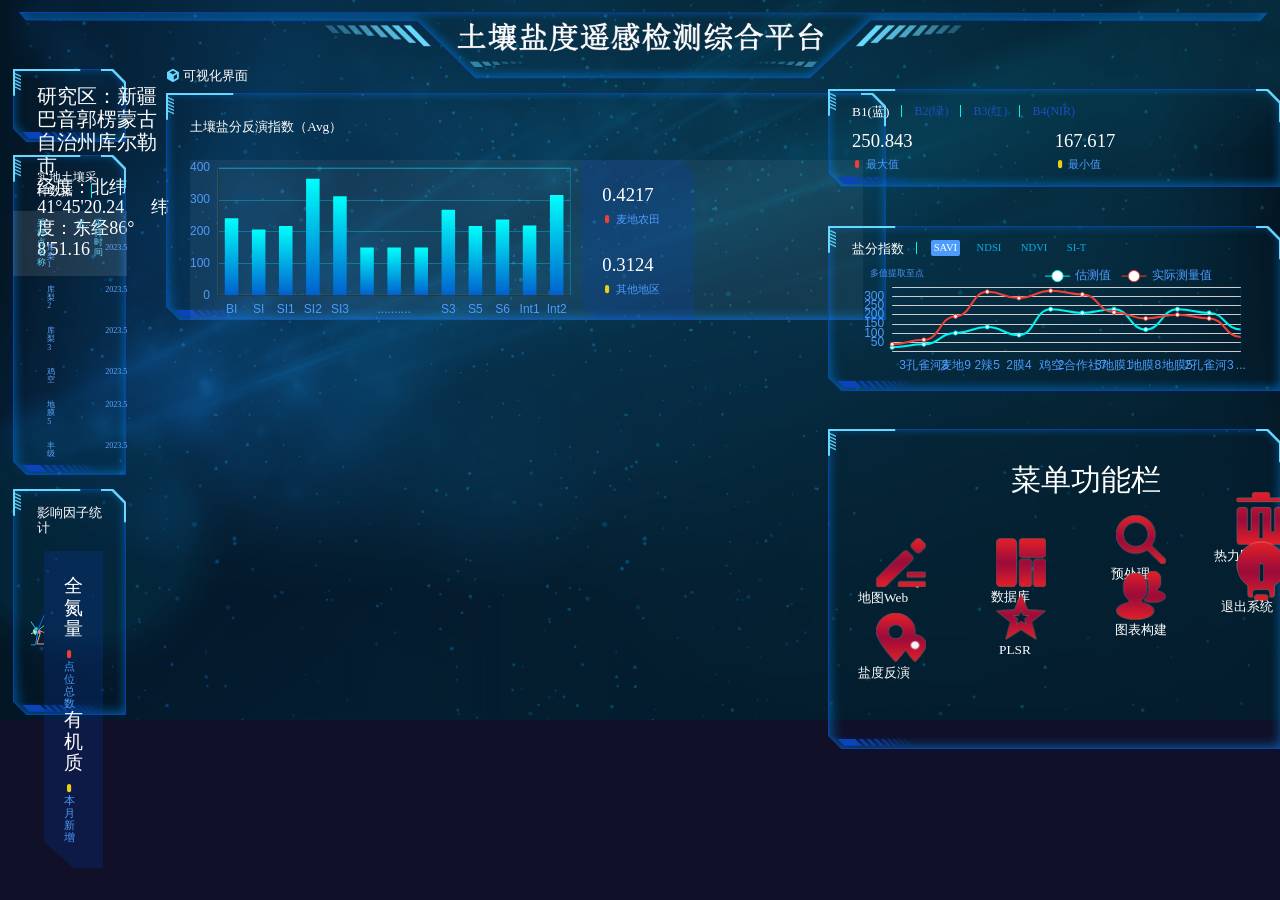
<file: templates/index.html>
<!DOCTYPE html>
<html lang="en">

<head>
    <meta charset="UTF-8">
    <meta name="viewport" content="width=device-width, initial-scale=1.0">
    <meta http-equiv="X-UA-Compatible" content="ie=edge">
    <title>地图数据可视化</title>

    <link rel="stylesheet" href="/static/css/index.css">
    <link rel="stylesheet" href="/static/fonts/icomoon.css">
    <link href="https://js.arcgis.com/3.43/esri/themes/calcite/dijit/calcite.css" rel="stylesheet">
    <link href="https://js.arcgis.com/3.43/esri/themes/calcite/esri/esri.css" rel="stylesheet">
    <link href="https://js.arcgis.com/3.43/dijit/themes/claro/claro.css" rel="stylesheet">
    <link rel="stylesheet" href="https://js.arcgis.com/3.43/esri/css/esri.css">
<!--    <script src="https://js.arcgis.com/3.43/"></script>-->
</head>

<body>
    <div class="viewport">

        <div class="left" style="width:40%;margin-top:10px">

        <div class="column">
            <div class="overview panel">
                <div class="inner">
                    <div class="item" >
                        <h3 style="font-size:20px;">研究区：新疆巴音郭楞蒙古自治州库尔勒市</h3>
                        <h3 style="font-size:18px;">经度：北纬41°45'20.24&nbsp;&nbsp;&nbsp;&nbsp;&nbsp;&nbsp;纬度：东经86° 8'51.16</h3>
                    </div>
                    <div class="item">

                    </div>
                    <div class="item">

                    </div>
                    <div class="item">

                    </div>
                </div>
            </div>
            <!--监控-->
            <div class="monitor panel">
                <div class="inner">
                    <div class="tabs">
                        <a href="javascript:;" data-index="0" class="active" style="color:white;text_align:center;">实地土壤采样数据</a>
                    </div>
                    <div class="content" style="display: block;">
                        <div class="head">
                            <span class="col">采样点名称</span>
                            <span class="col" style="margin-left:30px">水溶性盐总量（全盐量）</span>
                            <span class="col">采样时间</span>
                        </div>
                        <div class="marquee-view">
                            <div class="marquee" style="margin-left:10px">
                                <div class="row">
                                    <span class="col">库梨1</span>
                                    <span class="col" style="margin-left:50px">0.381 g/kg</span>
                                    <span class="col">2023.5.15</span>
                                    <span class="icon-dot"></span>
                                </div>
                                <div class="row">
                                    <span class="col">库梨2</span>
                                    <span class="col" style="margin-left:50px">0.410 g/kg</span>
                                    <span class="col">2023.5.15</span>
                                    <span class="icon-dot"></span>
                                </div>
                                <div class="row">
                                    <span class="col">库梨3</span>
                                    <span class="col" style="margin-left:50px">0.332 g/kg</span>
                                    <span class="col">2023.5.15</span>
                                    <span class="icon-dot"></span>
                                </div>
                                <div class="row">
                                    <span class="col">鸡空</span>
                                    <span class="col" style="margin-left:50px">0.405 g/kg</span>
                                    <span class="col">2023.5.15</span>
                                    <span class="icon-dot"></span>
                                </div>
                                <div class="row">
                                    <span class="col">地膜5</span>
                                    <span class="col" style="margin-left:50px">0.299 g/kg</span>
                                    <span class="col">2023.5.15</span>
                                    <span class="icon-dot"></span>
                                </div>
                                <div class="row">
                                    <span class="col">丰级6</span>
                                    <span class="col" style="margin-left:50px">0.298 g/kg</span>
                                    <span class="col">2023.5.15</span>
                                    <span class="icon-dot"></span>
                                </div>
                                <div class="row">
                                    <span class="col">麦地7</span>
                                    <span class="col" style="margin-left:50px">0.441 g/kg</span>
                                    <span class="col">2023.5.15</span>
                                    <span class="icon-dot"></span>
                                </div>
                                <div class="row">
                                    <span class="col">地膜8</span>
                                    <span class="col" style="margin-left:50px">0.350 g/kg</span>
                                    <span class="col">2023.5.15</span>
                                    <span class="icon-dot"></span>
                                </div>
                                <div class="row">
                                    <span class="col">麦地9</span>
                                    <span class="col" style="margin-left:50px">0.324 g/kg</span>
                                    <span class="col">2023.5.15</span>
                                    <span class="icon-dot"></span>
                                </div>
                                <div class="row">
                                    <span class="col">沙土10</span>
                                    <span class="col" style="margin-left:50px">0.345 g/kg</span>
                                    <span class="col">2023.5.15</span>
                                    <span class="icon-dot"></span>
                                </div>
                                <div class="row">
                                    <span class="col">2沙1</span>
                                    <span class="col" style="margin-left:50px">0.452 g/kg</span>
                                    <span class="col">2023.5.16</span>
                                    <span class="icon-dot"></span>
                                </div>
                                <div class="row">
                                    <span class="col">2苇2</span>
                                    <span class="col" style="margin-left:50px">0.415 g/kg</span>
                                    <span class="col">2023.5.16</span>
                                    <span class="icon-dot"></span>
                                </div>
                                <div class="row">
                                    <span class="col">2孔雀河3</span>
                                    <span class="col" style="margin-left:50px">0.414 g/kg</span>
                                    <span class="col">2023.5.16</span>
                                    <span class="icon-dot"></span>
                                </div>
                                <div class="row">
                                    <span class="col">2膜4</span>
                                    <span class="col" style="margin-left:50px">0.398 g/kg</span>
                                    <span class="col">2023.5.16</span>
                                    <span class="icon-dot"></span>
                                </div>
                                <div class="row">
                                    <span class="col">2辣5</span>
                                    <span class="col" style="margin-left:50px">0.429 g/kg</span>
                                    <span class="col">2023.5.16</span>
                                    <span class="icon-dot"></span>
                                </div>
                                <div class="row">
                                    <span class="col">2合作社7</span>
                                    <span class="col" style="margin-left:50px">0.354 g/kg</span>
                                    <span class="col">2023.5.16</span>
                                    <span class="icon-dot"></span>
                                </div>
                            <div class="row">
                                    <span class="col">3地膜1</span>
                                    <span class="col" style="margin-left:50px">0.426 g/kg</span>
                                    <span class="col">2023.5.17</span>
                                    <span class="icon-dot"></span>
                                </div>
                            <div class="row">
                                    <span class="col">3盐2</span>
                                    <span class="col" style="margin-left:50px">0.479 g/kg</span>
                                    <span class="col">2023.5.17</span>
                                    <span class="icon-dot"></span>
                                </div>
                                <div class="row">
                                    <span class="col">3孔雀河3</span>
                                    <span class="col" style="margin-left:50px">0.314 g/kg</span>
                                    <span class="col">2023.5.17</span>
                                    <span class="icon-dot"></span>
                                </div>
                            </div>
                        </div>
                    </div>
                </div>
            </div>
            <!--点位-->
            <div class="point panel">
                <div class="inner">
                    <h3>影响因子统计</h3>
                    <div class="chart">
                        <div class="pie"></div>
                        <div class="data">
                            <div class="item">
                                <h4>全氮量</h4>
                                <span>
                                    <i class="icon-dot" style="color: #ed3f35"></i>
                                    点位总数
                                </span>
                            </div>
                            <div class="item">
                                <h4>有机质</h4>
                                <span>
                                    <i class="icon-dot" style="color: #eacf19"></i>
                                    本月新增
                                </span>
                            </div>
                        </div>
                    </div>
                </div>
            </div>
        </div>

        </div>

        <div class="center" style="width:50%; margin-left: 40px;">

        <div class="column">
            <!-- 地图 -->
            <div class="map" style="width:720px;height:auto">
                <h3>
                    <span class="icon-cube"></span>
                    可视化界面
                </h3>
                <div class="chart" >
                    <!-- <div class="geo"></div> -->
                    <div class="map1" id="map1" >
                </div>
            </div>
            <!-- 用户 -->
            <div class="users panel" style="width:720px;">
                <div class="inner" >
                    <h3>土壤盐分反演指数（Avg）</h3>
                    <div class="chart">
                        <div class="bar"></div>
                        <div class="data">
                            <div class="item">
                                <h4>0.4217</h4>
                                <span >
                                    <i class="icon-dot" style="color: #ed3f35"></i>
                                    麦地农田
                                </span>
                            </div>
                            <div class="item">
                                <h4>0.3124</h4>
                                <span>
                                    <i class="icon-dot" style="color: #eacf19"></i>
                                    其他地区
                                </span>
                            </div>
                        </div>
                    </div>
                </div>
            </div>
        </div>

        </div></div>

        <div class="right" style="width:50%;margin-left: 35px;margin-top:30px">
        <div class="column">
            <div class="order panel">
                <div class="inner">
                    <!-- 筛选 -->
                    <div class="filter">
                        <a href="javascript:;" data-key="day365" class="active">B1(蓝)</a>
                        <a href="javascript:;" data-key="day90">B2(绿)</a>
                        <a href="javascript:;" data-key="day30">B3(红)</a>
                        <a href="javascript:;" data-key="day1">B4(NIR)</a>
                    </div>
                    <!-- 数据 -->
                    <div class="data">
                        <div class="item">
                            <h4>250.843</h4>
                            <span>
                                <i class="icon-dot" style="color: #ed3f35;"></i>
                                最大值
                            </span>
                        </div>
                        <div class="item">
                            <h4>167.617</h4>
                            <span>
                                <i class="icon-dot" style="color: #eacf19;"></i>
                                最小值
                            </span>
                        </div>
                    </div>
                </div>
            </div>
            <!-- 销售额 -->
            <div class="sales panel" style="top: 25px;">
                <div class="inner">
                    <div class="caption" >
                        <h3>盐分指数</h3>
                        <a href="javascript:;" class="active" data-type="year">SAVI</a>
                        <a href="javascript:;" data-type="quarter">NDSI</a>
                        <a href="javascript:;" data-type="month">NDVI</a>
                        <a href="javascript:;" data-type="week">SI-T</a>
                    </div>
                    <div class="chart">
                        <div class="label" style="margin-left:-10px;width:200px;">多值提取至点</div>
                        <div class="line"></div>
                    </div>
                </div>
            </div>

                    <div class="monitor panel" style="top: 50px;">
                        <div class="center">
                            <h1 style="margin-left: 95px;font-size: 30px;color: white;">菜单功能栏</h1>
                        </div>
                        <div class="i1" style="width: 20px;height: 120px; margin-left: -40px;margin-top: 40px;" >
                            <a href="/index01">
                                <img src="/static/images/图标1.png" alt="" width="50px">
                                <h3 style="width: 120px;margin-left: -18px;">地图Web</h3>
                            </a>
                            
                        </div>
                        <div class="i2" style="width: 20px;margin-top: -120px; margin-left: 80px; " >
                            <a href="/sqldata">
                                <img src="/static/images/图标2.png" alt="" width="50px">
                                <h3 style="width: 80px;margin-left: -5px;">数据库</h3>
                            </a>
                        </div>

                        <div class="i3" style="width: 20px;margin-top: -90px; margin-left: 200px; " >
                            <a href="/index03">
                                <img src="/static/images/图标3.png" alt="" width="50px">
                                <h3 style="width: 80px;margin-left: -5px;">预处理</h3>
                            </a>
                        </div>
                        <div class="i4" style="width: 20px;margin-top: -90px; margin-left: 320px; " >
                            <a href="/index04">
                                <img src="/static/images/图标4.png" alt="" width="50px">
                                <h3 style="width: 100px;margin-left: -22px;">热力图分析</h3>
                            </a>
                        </div>
                        <div class="i5" style="width: 20px;margin-top: 50px; margin-left: -40px; " >
                            <a href="/index05">
                                <img src="/static/images/图标5.png" alt="" width="50px">
                                <h3 style="width: 80px;margin-left: -18px;">盐度反演</h3>
                            </a>
                        </div>
                        <div class="i6" style="width: 20px;margin-top: -87px; margin-left: 80px; " >
                            <a href="/index06">
                                <img src="/static/images/图标6.png" alt="" width="50px">
                                <h3 style="width: 50px;margin-left: 3px;">PLSR</h3>
                            </a>
                        </div>
                        <div class="i7" style="width: 20px;margin-top: -87px; margin-left: 200px; " >
                            <a href="/index07">
                                <img src="/static/images/图标7.png" alt="" width="50px">
                                <h3 style="width: 90px;text-align: center;margin-left:-20px;">图表构建</h3>
                            </a>
<!--                            <button style="background-color:transparent;"  >-->
<!--                                <img src="/static/images/图标7.png" alt="" width="50px">-->
<!--                                <h3 style="width: 70px;text-align: center;">热力图</h3>-->
<!--                            </button>-->
                        </div>
                        <div class="i8" style="width: 20px;margin-top: -96px; margin-left: 320px; " >
                            <a href="/login">
                                <img src="/static/images/图标8.png" alt="" width="50px">
                                <h3 style="width: 80px;margin-left: -15px;margin-top: -5px;">退出系统</h3>
                            </a>
                        </div>
                    </div>
                </div>
            </div>
        </div>
    </div>
    </div>
</body>

<script src="/static/js/jquery.min.js"></script>
<script src="/static/js/echarts.min.js"></script>
<script src="/static/js/index.js"></script>

<script src="/static/js/china.js"></script>
<script src="/static/js/mymap.js"></script>
<script src="https://js.arcgis.com/3.43/"></script>
<script src="/static/js/map.js"></script>
</html>
</file>
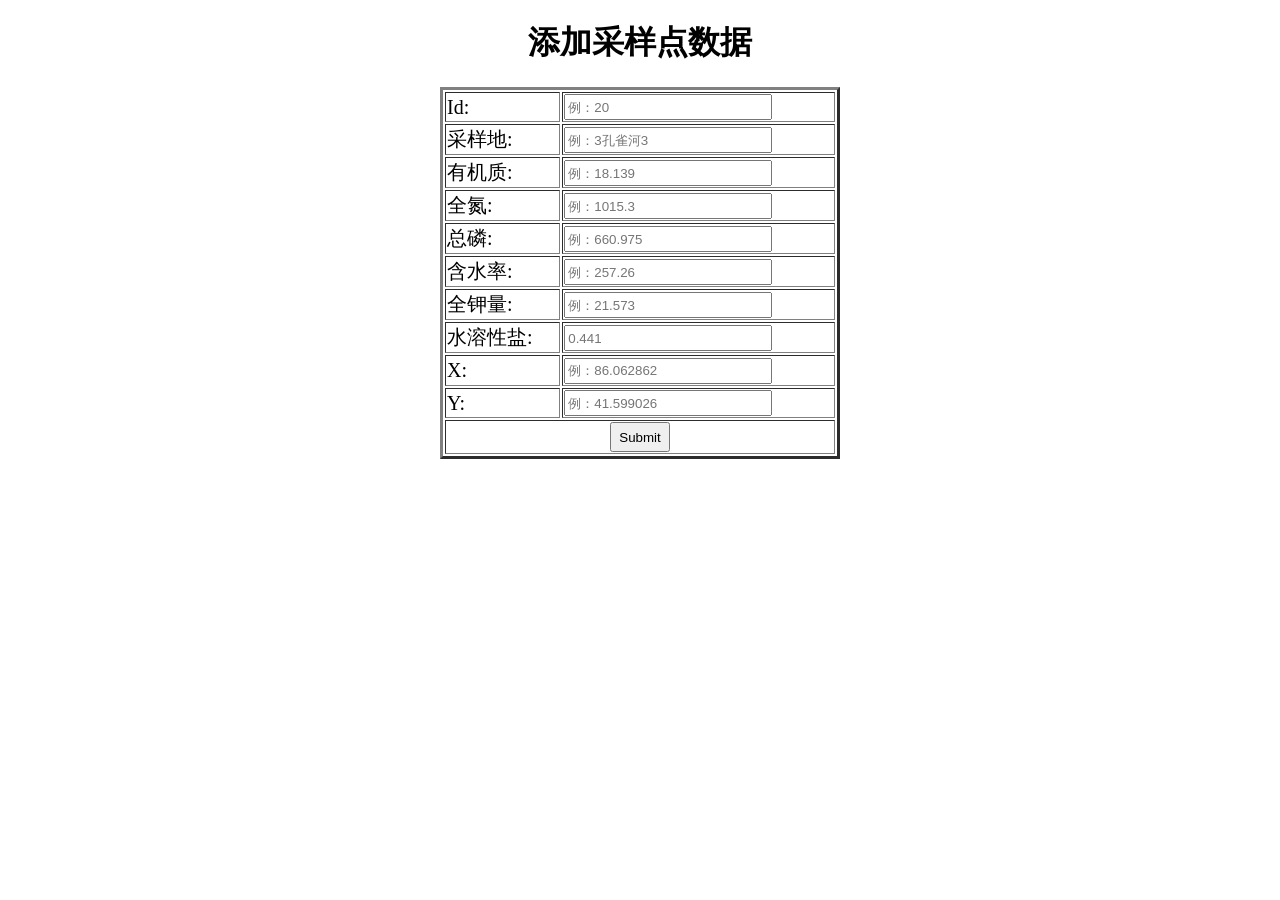
<file: templates/add.html>
<!DOCTYPE html>
<html lang="cn-zh">
<head>
    <meta charset="UTF-8">
    <title>数据添加</title>
</head>
<body>
<center>
    <form action="/adds/" method="post">
        <h1>添加采样点数据</h1>
        <table border="3px" width="400px" style="font-size:20px;">
            <tr>
                <td>Id:</td>
                <td><input type="text" name="Id" placeholder="例：20" style="width:200px;height:20px"><br></td>
            </tr>
            <tr>
                <td>采样地:</td>
                <td><input type="text" name="采样地" placeholder="例：3孔雀河3" style="width:200px;height:20px"><br></td>
            </tr>
            <tr>
                <td>有机质:</td>
                <td><input type="text" name="有机质" placeholder="例：18.139" style="width:200px;height:20px"><br></td>
            </tr>
            <tr>
                <td>全氮:</td>
                <td><input type="text" name="全氮" placeholder="例：1015.3" style="width:200px;height:20px"><br></td>
            </tr>
            <tr>
                <td>总磷:</td>
                <td><input type="text" name="总磷" placeholder="例：660.975" style="width:200px;height:20px"><br></td>
            </tr>
            <tr>
                <td>含水率:</td>
                <td><input type="text" name="含水率" placeholder="例：257.26" style="width:200px;height:20px"><br></td>
            </tr>
            <tr>
                <td>全钾量:</td>
                <td><input type="text" name="全钾量" placeholder="例：21.573" style="width:200px;height:20px"><br></td>
            </tr>
            <tr>
                <td>水溶性盐:</td>
                <td><input type="text" name="水溶性盐_1" placeholder="0.441" style="width:200px;height:20px"><br></td>
            </tr>
            <tr>
                <td>X:</td>
                <td><input type="text" name="X" placeholder="例：86.062862" style="width:200px;height:20px"><br></td>
            </tr>
            <tr>
                <td>Y:</td>
                <td><input type="text" name="Y" placeholder="例：41.599026" style="width:200px;height:20px"><br></td>
            </tr>
            <tr>
                <td colspan="2" align="center"><input type="submit" ,value="确定" style="width:60px;height:30px;"></td>
            </tr>

        </table>
    </form>
</center>
</body>
</html>
</file>
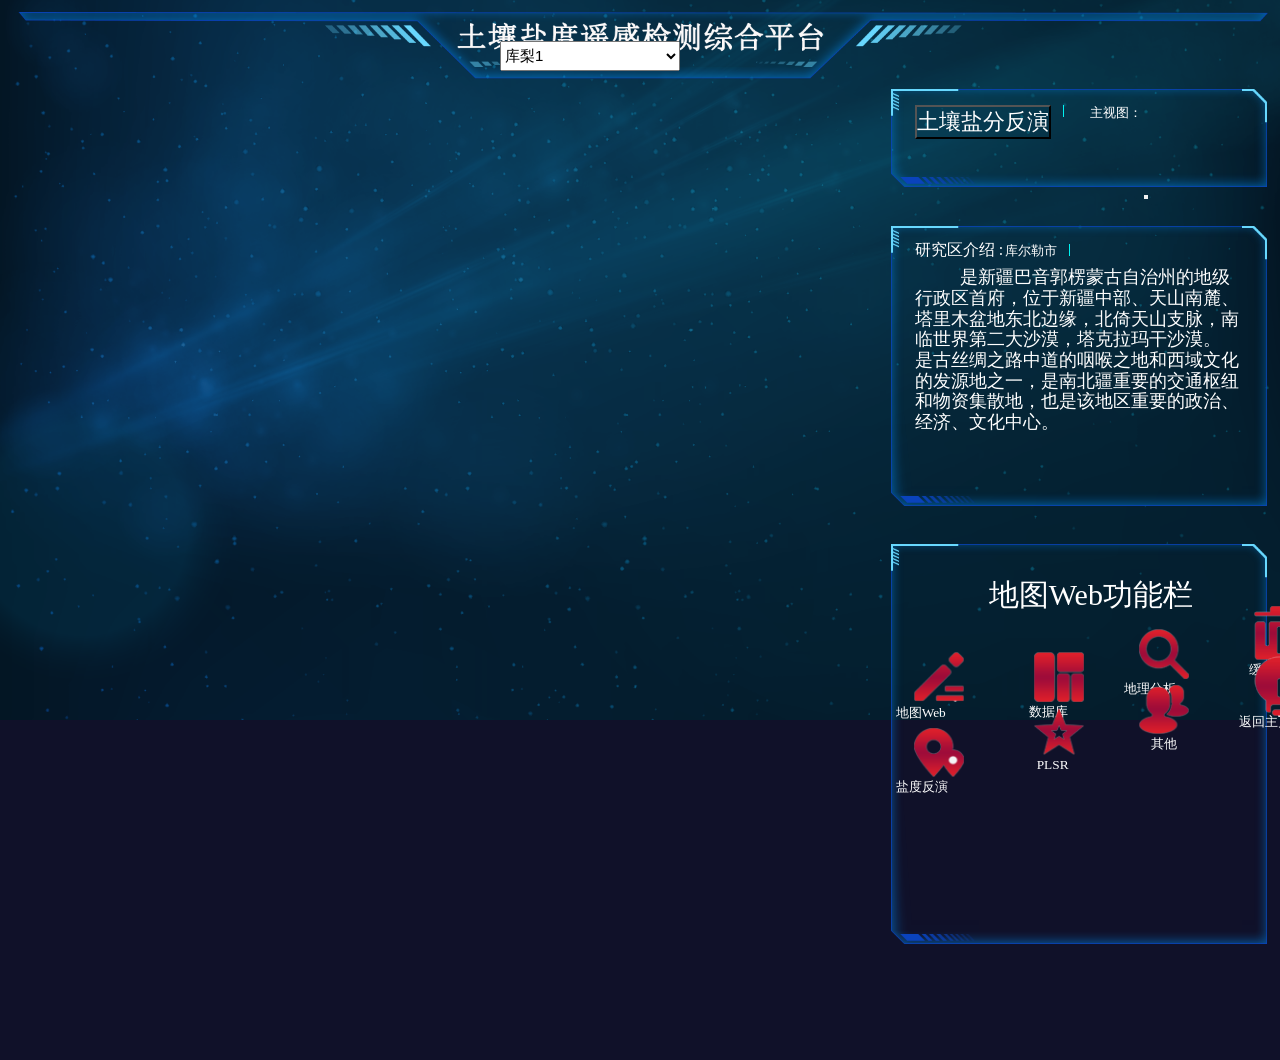
<file: templates/index01.html>
<!DOCTYPE html>
<html lang="en">

<head>
    <meta charset="UTF-8">
    <meta name="viewport" content="width=device-width, initial-scale=1.0">
    <meta http-equiv="X-UA-Compatible" content="ie=edge">
    <title>地图数据可视化</title>

    <link rel="stylesheet" href="/static/css/index.css">
    <link rel="stylesheet" href="/static/fonts/icomoon.css">
    <link href="https://js.arcgis.com/3.43/esri/themes/calcite/dijit/calcite.css" rel="stylesheet">
    <link href="https://js.arcgis.com/3.43/esri/themes/calcite/esri/esri.css" rel="stylesheet">
    <link href="https://js.arcgis.com/3.43/dijit/themes/claro/claro.css" rel="stylesheet">
    <link rel="stylesheet" href="https://js.arcgis.com/3.43/esri/css/esri.css">
<!--    <script src="https://js.arcgis.com/3.43/"></script>-->
</head>
<body>
    <div class="viewport" >
<div id="BasemapToggle" style="position: absolute;top: 20px;right: 20px;z-index: 50;"></div>
        <div class="map" id="map" style="margin-top: 15px;height: 960px;width: 1500px;">

            <div id="search" style="display: block;position: absolute;z-index: 100px;top: 20px;left: 74px;"></div>
            <div id="lable" style="margin-top: 370px;width:220px;height: 120px;background-color: azure;font-size:16px;;position: absolute;left: 1290px;border-radius: 10%;text-align: center;top: 570px; z-index: 99;"></div>
            <div>
                <select id="selector"  style="width:180px;left:500px;margin-top:-33px;height:30px;font-size:15px;position: absolute;z-index: 50">
                <option value="库梨1">库梨1</option>
                <option value="库梨2">库梨2</option>
                <option value="库梨3">库梨3</option>
                <option value="鸡空">鸡空</option>
                <option value="地膜5">地膜5</option>
                <option value="丰级6">丰级6</option>
                <option value="麦地7">麦地7</option>
                <option value="地膜8">地膜8</option>
                <option value="麦地9">麦地9</option>
                <option value="沙土10">沙土10</option>
                <option value="2沙1">2沙1</option>
                <option value="2苇2">2苇2</option>
                <option value="2孔雀河3">2孔雀河3</option>
                <option value="2膜4">2膜4</option>
                <option value="2辣5">2辣5</option>
                <option value="2合作社7">2合作社7</option>
                <option value="3地膜1">3地膜1</option>
                <option value="3盐2">3盐2</option>
                <option value="3孔雀河3">3孔雀河3</option>
                </select>
            </div>
        </div>

        <div class="right" style="width:30%;margin-left: 60px;margin-top:30px">
        <div class="column">
            <div class="order panel">
                <div class="inner">
                    <!-- 筛选 -->
                    <div class="filter">
                        <a href="/index05"><button style="background-color:transparent;color:white;font-size:22px;">土壤盐分反演</button></a>
<!--                        border-style:none;-->
                        &nbsp;&nbsp;&nbsp;&nbsp;&nbsp;&nbsp;&nbsp;&nbsp;&nbsp;&nbsp;&nbsp;&nbsp;&nbsp;
                        <h3>主视图：</h3>&nbsp;
                        <button id="HomeButton" style="margin-top:90px"></button>
<!--                        <div  style=""></div>-->
                    </div>
                    <!-- 数据 -->
                    <div class="data">
                        <div class="item">

                        </div>
                        <div class="item">

                        </div>
                    </div>
                </div>
            </div>
            <!-- 销售额 -->
            <div class="sales panel" style="top: 25px;height:280px;">
                <div class="inner">
                    <div class="caption"  style="color:white;">
                        <h1>研究区介绍 : </h1> &nbsp;<h3 style="margin-top:2px"> 库尔勒市</h3><br>
                    </div>
                    <div class="chart">
                        <p style="font-size:18px;color:white;">&nbsp;&nbsp;&nbsp;&nbsp;&nbsp;&nbsp;&nbsp;&nbsp;&nbsp;&nbsp;是新疆巴音郭楞蒙古自治州的地级行政区首府，位于新疆中部、天山南麓、塔里木盆地东北边缘，北倚天山支脉，南临世界第二大沙漠，塔克拉玛干沙漠。
                            是古丝绸之路中道的咽喉之地和西域文化的发源地之一，是南北疆重要的交通枢纽和物资集散地，也是该地区重要的政治、经济、文化中心。
                        </p>
                    </div>
                </div>
            </div>

                    <div class="monitor panel" style="top: 50px;height:400px;">
                        <div class="center">
                            <h1 style="margin-left: 10px;font-size: 30px;color: white;">地图Web功能栏</h1>
                        </div>
                        <div class="i1" style="width: 20px;height: 120px; margin-left: -65px;margin-top: 40px;" >
                            <a href="/index01">
                                <img src="/static/images/图标1.png" alt="" width="50px">
                                <h3 style="width: 120px;margin-left: -18px;">地图Web</h3>
                            </a>

                        </div>
                        <div class="i2" style="width: 20px;margin-top: -120px; margin-left: 55px; " >
                            <a href="/sqldata">
                                <img src="/static/images/图标2.png" alt="" width="50px">
                                <h3 style="width: 80px;margin-left: -5px;">数据库</h3>
                            </a>
                        </div>

                        <div class="i3" style="width: 20px;margin-top: -90px; margin-left: 160px; " >
                            <a href="#3">
                                <img src="/static/images/图标3.png" alt="" width="50px">
                                <h3 style="width: 80px;margin-left: -15px;">地理分析</h3>
                            </a>
                        </div>
                        <div class="i4" style="width: 20px;margin-top: -90px; margin-left: 275px; " >
                            <a href="#4">
                                <img src="/static/images/图标4.png" alt="" width="50px">
                                <h3 style="width: 80px;margin-left: -5px;">缓冲区</h3>
                            </a>
                        </div>
                        <div class="i5" style="width: 20px;margin-top: 50px; margin-left: -65px; " >
                            <a href="#5">
                                <img src="/static/images/图标5.png" alt="" width="50px">
                                <h3 style="width: 80px;margin-left: -18px;">盐度反演</h3>
                            </a>
                        </div>
                        <div class="i6" style="width: 20px;margin-top: -87px; margin-left: 55px; " >
                            <a href="/index06">
                                <img src="/static/images/图标6.png" alt="" width="50px">
                                <h3 style="width: 50px;margin-left: 3px;">PLSR</h3>
                            </a>
                        </div>
                        <div class="i7" style="width: 20px;margin-top: -87px; margin-left: 160px; " >
                            <a href="#7">
                                <img src="/static/images/图标7.png" alt="" width="50px">
                                <h3 style="width: 50px;text-align: center;">其他</h3>
                            </a>
                        </div>
                        <div class="i8" style="width: 20px;margin-top: -96px; margin-left: 275px; " >
                            <a href="/index">
                                <img src="/static/images/图标8.png" alt="" width="50px">
                                <h3 style="width: 80px;margin-left: -15px;margin-top: -5px;">返回主页</h3>
                            </a>
                        </div>
                    </div>
                </div>
            </div>
        </div>
    </div>
</body>

<script src="/static/js/jquery.min.js"></script>
<script src="/static/js/echarts.min.js"></script>
<script src="/static/js/index.js"></script>

<script src="/static/js/china.js"></script>
<script src="/static/js/mymap.js"></script>
<script src="https://js.arcgis.com/3.43/"></script>
<script src="/static/js/map1.js"></script>
</html>
</file>
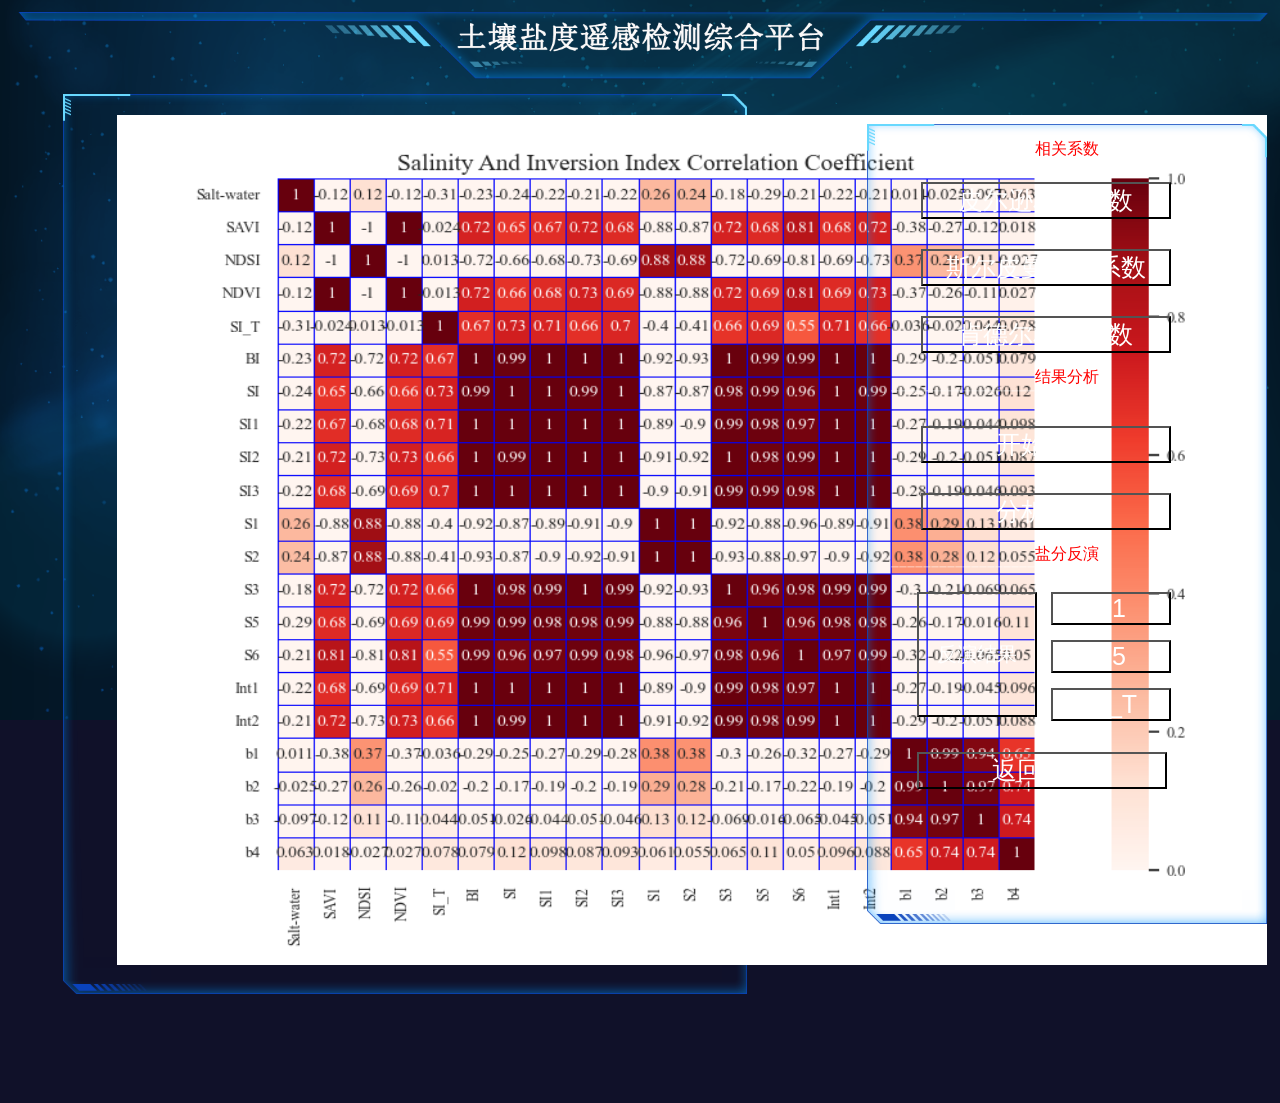
<file: templates/index04.html>
<!DOCTYPE html>
<html lang="en">

<head>
    <meta charset="UTF-8">
    <meta name="viewport" content="width=device-width, initial-scale=1.0">
    <meta http-equiv="X-UA-Compatible" content="ie=edge">
    <title>地图数据可视化</title>

    <link rel="stylesheet" href="/static/css/index.css">
    <link rel="stylesheet" href="/static/css/tancahun.css">
    <link rel="stylesheet" href="/static/fonts/icomoon.css">
    <link href="https://js.arcgis.com/3.43/esri/themes/calcite/dijit/calcite.css" rel="stylesheet">
    <link href="https://js.arcgis.com/3.43/esri/themes/calcite/esri/esri.css" rel="stylesheet">
    <link href="https://js.arcgis.com/3.43/dijit/themes/claro/claro.css" rel="stylesheet">
    <link rel="stylesheet" href="https://js.arcgis.com/3.43/esri/css/esri.css">
<!--    <script src="https://js.arcgis.com/3.43/"></script>-->
</head>
<body>

    <div class="viewport" >


        <div class="sales panel" style="top: 35px; width:1300px;height:900px;margin-left:50px; ">
                <div class="inner">
                    <img style="margin-top: 5px; margin-left:30px;" src="/static/images/皮尔逊热力图.png" width="1150px" height="850px">
                </div>
        </div>


        <!-- 弹窗 -->
   <div id="myModal" class="modal">

   <!-- 弹窗内容 -->
    <div class="modal-content" style="font-size:19px;">
      <div class="modal-header">
        <span class="close">&times;</span>
        <h2>相关性系数分析结果</h2>
      </div>
      <div class="modal-body">
          &nbsp;
        <p>皮尔逊相关系数：...</p>
          <p>正相关：S1/S2&nbsp;&nbsp;&nbsp;0.88&nbsp;&nbsp;&nbsp;&nbsp;&nbsp;&nbsp;S6&nbsp;&nbsp;&nbsp;0.81</p>
          &nbsp;
        <p>斯尔皮曼相关系数...</p>
          <p>正相关：SI/S5&nbsp;&nbsp;&nbsp;0.99</p>
          &nbsp;
        <p>肯德尔等级相关系数...</p>
          <p>正相关：SAVI&nbsp;&nbsp;&nbsp;0.99&nbsp;&nbsp;&nbsp;&nbsp;&nbsp;&nbsp; SI1/SI2&nbsp;&nbsp;&nbsp;0.98</p>
          &nbsp;
<!--        <p>弹窗文本...</p>-->
      </div>
      <div class="modal-footer">
        <h3>*********</h3>
      </div>
    </div>


    <div id="demo1"></div>

   </div>

        <div>


        <div class="sales panel" style="top: 65px; margin-left:120px;width:400px;height:800px;">
                <div class="inner">
                    <h1 style="text-align:center;color:red;">相关系数</h1>
                    <p style="color:white;">一一一一一一一一一一一一一一一一一一一一一一一一一一</p>
                    <button id="btn1" style="margin-left: 30px;margin-top:15px;font-size:25px;color:white;background-color:transparent;width:250px;">皮尔逊相关系数</button>
                    <button id="btn2" style="margin-top:30px;margin-left: 30px;font-size:25px;color:white;background-color:transparent;width:250px;">斯尔皮曼相关系数</button>
                    <button id="btn3" style="margin-top:30px;margin-left: 30px;font-size:25px;color:white;background-color:transparent;width:250px;">肯德尔相关系数</button>
                    <h1 style="text-align:center;margin-top:15px;color:red;">结果分析</h1>
                    <p style="color:white;">一一一一一一一一一一一一一一一一一一一一一一一一一一</p>
<!--                    <input type="button" value="选择框" onclick="myFunction1()">-->
                    <button id="" style="margin-top:30px;margin-left: 30px;font-size:25px;color:white;background-color:transparent;width:250px;" onclick="reboot()">开始分析</button>
                    <button id="myBtn" style="margin-top:30px;margin-left: 30px;font-size:25px;color:white;background-color:transparent;width:250px;">分析结果</button>
                    <h1 style="text-align:center;margin-top:15px;color:red;">盐分反演</h1>
                    <p style="color:white;">一一一一一一一一一一一一一一一一一一一一一一一一一一</p>
                    <div class="fanyan" style="margin-top:20px;">
                        <div class="left" style="margin-left:10px;">
                            <a href="/index05"> <button style="color:white;background-color:transparent;width:120px;height:125px;font-size:20px;">反演结果</button></a>
                        </div>
                        <div class="right" style="margin-left:120px;margin-top:-140px;">
                           <button style="margin-left: 40px;margin-top:15px;font-size:25px;color:white;background-color:transparent;width:120px;" id="s1" onclick="buttons1();">S1</button>
                           <button style="margin-left: 40px;margin-top:15px;font-size:25px;color:white;background-color:transparent;width:120px;" id="s5" onclick="buttons5();">S5</button>
                           <button style="margin-left: 40px;margin-top:15px;font-size:25px;color:white;background-color:transparent;width:120px;" id="savi" onclick="buttonsavi();">SI_T</button>
                        </div>
                    </div>

                    <a href="/index" ><button style="margin-left: 10px;margin-top:30px;font-size:25px;color:white;background-color:transparent;width:250px;">返回系统</button></a>
                </div>
        </div>
        <div>
            <div id="reboot_pre" style="width: 450px; height: 150px; margin-left:50px; margin-right:auto; margin-top:90px; visibility:hidden; background: #F0F0F0; border:1px solid #00DB00; z-index:9999">
			    <div style="width: 450px; height: 30px; background:#00DB00; line-height:30px;text-align: center;"><b>准备中</b></div>
			    <br /><br />
			    <div><p style="margin-left:50px">正在努力为您准备相关性分析操作...   还需稍候 <span id="reboot_pre_time">4</span> 秒</p></div>
			    <br />
			    <div><button type="button" style="width:70px; height:30px; margin-left:240px" οnclick="reboot_cancel()">取消</button></div>

		    </div>

		<div id="reboot_ing" style="width: 450px; height: 150px;  margin-left:50px; margin-right:auto; margin-top:-150px; visibility: hidden; background: #F0F0F0; border:1px solid #00DB00">
			<div style="width: 450px; height: 30px; background:#00DB00; line-height:30px;text-align: center;"><b>进行中</b></div>
			<br />
			<div><p style="margin-left:40px">分析操作正在进行中...   还需稍候 <span id="reboot_ing_time">10</span> 秒</p></div>
			<br />
			<div  id="progress_reboot" style="margin-left:40px;color:#00DB00;font-family:Arial;font-weight:bold;height:18px">|</div>
			<br />
		</div>
      </div>

     </div>


    </div>

</body>

<script src="/static/js/jquery.min.js"></script>
<script src="/static/js/echarts.min.js"></script>
<script src="/static/js/index.js"></script>

<script src="/static/js/china.js"></script>
<script src="/static/js/mymap.js"></script>
<script src="https://js.arcgis.com/3.43/"></script>
<script>

    // 1.获取事件源
        var btn1 = document.getElementById("btn1");
        var btn2 = document.getElementById("btn2");
        var btn3 = document.getElementById("btn3");
        var img = document.querySelector("img");
        // var isShow = true;
        // 2.绑定事件
        btn1.onclick = function() {
            // 3. 事件驱动程序

            if(btn1.innerHTML === "Person结果隐藏"){
                img.style.display = "none";
                btn1.innerHTML = "Person结果显示";
                // isShow = false;
            } else {
            img.src = "/static/images/皮尔逊热力图.png"
                img.style.display = "block";
                btn1.innerHTML = "皮尔逊相关系数";

                // isShow = true;
            }
        }

        btn2.onclick = function() {
            // 3. 事件驱动程序

            if(btn2.innerHTML === "Spearman结果隐藏"){
                img.style.display = "none";
                btn2.innerHTML = "Spearman结果显示";

                // isShow = false;
            } else {
            img.src = "/static/images/斯皮尔曼热力图3_clear.png"
                img.style.display = "block";
                btn2.innerHTML = "斯尔皮曼相关系数";
                // isShow = true;
            }
        }

        btn3.onclick = function() {
            // 3. 事件驱动程序

            if(btn3.innerHTML === "Kendall结果隐藏"){
                img.style.display = "none";
                btn3.innerHTML = "Kendall结果显示";

                // isShow = false;
            } else {
            img.src = "/static/images/肯德尔热力图1_clear.png"
                img.style.display = "block";
                btn3.innerHTML = "肯德尔相关系数";
                // isShow = true;
            }
        }


        // 获取弹窗
var modal = document.getElementById('myModal');

// 打开弹窗的按钮对象
var btn = document.getElementById("myBtn");

// 获取 <span> 元素，用于关闭弹窗
var span = document.querySelector('.close');

// 点击按钮打开弹窗
btn.onclick = function() {
    modal.style.display = "block";
}

// 点击 <span> (x), 关闭弹窗
span.onclick = function() {
    modal.style.display = "none";
}

// 在用户点击其他地方时，关闭弹窗
window.onclick = function(event) {
    if (event.target == modal) {
        modal.style.display = "none";
    }
}


    function myFunction1(){
            var x;
            var r=confirm("正在分析，请稍后");
            if (r==true){
                x="你按下了\"确定\"按钮!";
            }
            else{
                x="你按下了\"取消\"按钮!";
            }
            document.getElementById("demo1").innerHTML=x;
        }



                var cancel_flag = 0;
				var already = 0;

				/* 重启按钮的单击操作 */
				function reboot(){
					if(confirm("准备进行相关性分析，请稍后...")){
						document.getElementById("reboot_pre_time").innerHTML = 5;
						document.getElementById("reboot_ing_time").innerHTML = 10;
						document.all.progress_reboot.innerHTML = "|||";
						download_flag = 0;
						cancel_flag = 0;
						already = 0;
						setTimeout("showDiv('reboot_pre')",500);
						delayPre_reboot("reboot_pre_time");
					}
				}
				/* 重启准备弹窗计时 5秒 */
				function delayPre_reboot(str) {
					if(!cancel_flag){
						var delay = document.getElementById(str).innerHTML;
						if(delay > 0) {
							delay--;
							document.getElementById(str).innerHTML = delay;
							setTimeout("delayPre_reboot('reboot_pre_time')", 1000);
						} else {
							hideDiv("reboot_pre");
							setTimeout("showDiv('reboot_ing')",500);
							delayDo_reboot("reboot_ing_time");
						}
					}
				}
				/* 重启进行中弹窗计时 15秒 */
				function delayDo_reboot(str){
					display_reboot(100);
					var delay = document.getElementById(str).innerHTML;
					if(delay > 0) {
						delay--;
						document.getElementById(str).innerHTML = delay;
						setTimeout("delayDo_reboot('reboot_ing_time')", 1000);
					} else {
						hideDiv("reboot_ing");
						alert("分析成功！请点击结果分析进行查看");
					}
				}
				/* 重启准备时 取消按钮的事件*/
				function reboot_cancel(){
					cancel_flag = 1;
					hideDiv("reboot_pre");
					alert("您已经成功取消了分析操作！");
				}
				/* 显示弹窗 */
				function showDiv (str){
					document.getElementById(str).style.visibility = "visible";
				}
				/* 隐藏弹窗 */
				function hideDiv (str){
					document.getElementById(str).style.visibility = "hidden";
				}

				/* 重启进行中弹窗计时，缓冲条的移动*/
				function display_reboot(max){
					 already++;
					 var dispObj = document.all.progress_reboot;
					 dispObj.style.width = 100.0*already/max+"px";
					 document.all.progress_reboot.innerHTML += "||||||||";
					 var timer = window.setTimeout("display("+max+")",1000);
					 if (already >= max){
						window.clearTimeout(timer);
					 }
				}


    function buttons1(){
            window.confirm("已在本文件目录下生成生成S1土壤盐分反演影像！");
        }
    function buttons5(){
            window.confirm("已在本文件目录下生成生成S5土壤盐分反演影像！");
        }
    function buttonsavi(){
            window.confirm("已在本文件目录下生成生成SAVI土壤盐分反演影像！");
        }
    </script>

<!--<script src="/static/js/map2.js"></script>-->
</html>
</file>
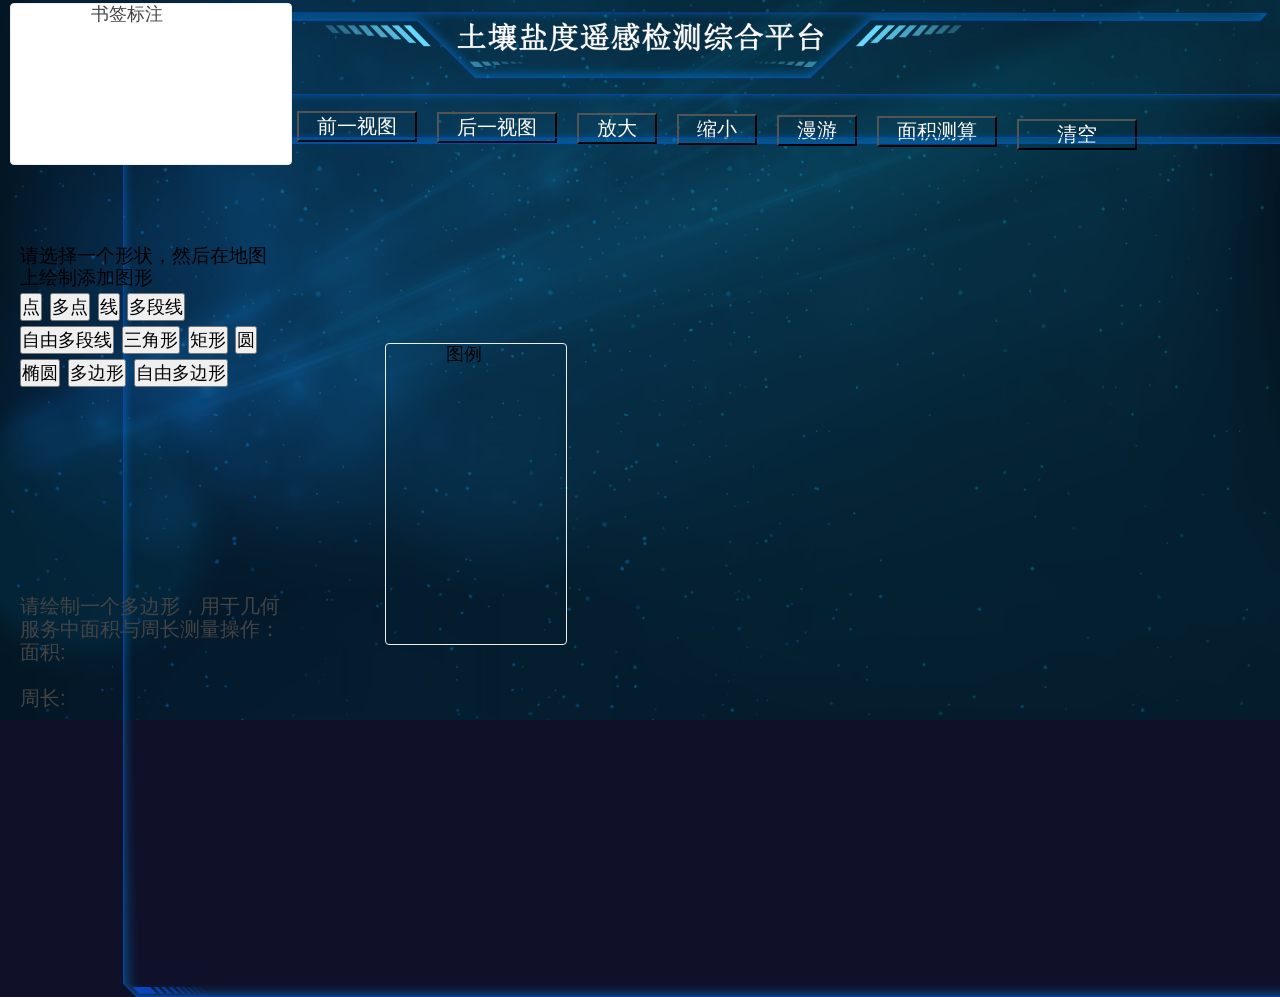
<file: templates/index05.html>
<!DOCTYPE html>
<html lang="en">

<head>
    <meta charset="UTF-8">
    <meta name="viewport" content="width=device-width, initial-scale=1.0">
    <meta http-equiv="X-UA-Compatible" content="ie=edge">
    <title>地图数据可视化</title>

    <link rel="stylesheet" href="/static/css/index.css">
    <link rel="stylesheet" href="/static/fonts/icomoon.css">
    <link href="https://js.arcgis.com/3.43/esri/themes/calcite/dijit/calcite.css" rel="stylesheet">
    <link href="https://js.arcgis.com/3.43/esri/themes/calcite/esri/esri.css" rel="stylesheet">
    <link href="https://js.arcgis.com/3.43/dijit/themes/claro/claro.css" rel="stylesheet">
    <link rel="stylesheet" href="https://js.arcgis.com/3.43/esri/css/esri.css">
<!--    <script src="https://js.arcgis.com/3.43/"></script>-->
</head>
<body>
    <div class="viewport" >

        <div class="C1">
            <div class="sales panel" style="top: 35px; width:1500px;height:50px;margin-left:110px; ">
                <div class="inner">
                    <button style="width:80px;margin-left:50px;height:45px;background-color:transparent;color:white;font-size:20px;" value="全图" id="quantu">全图</button>
                    <button style="width:120px;height:40px;margin-top:-30px;margin-left:150px;background-color:transparent;color:white;font-size:20px;" id="qian">前一视图</button>
                    <button style="width:120px;height:40px;margin-top:-30px;margin-left:290px;background-color:transparent;color:white;font-size:20px;" id="hou">后一视图</button>
                    <button style="width:80px;height:40px;margin-top:-30px;margin-left:430px;background-color:transparent;color:white;font-size:20px;" id="da">放大</button>
                    <button style="width:80px;height:40px;margin-top:-30px;margin-left:530px;background-color:transparent;color:white;font-size:20px;" id="xiao">缩小</button>
                    <button style="width:80px;height:40px;margin-top:-30px;margin-left:630px;background-color:transparent;color:white;font-size:20px;" id="manyou">漫游</button>
                    <button style="width:120px;height:40px;margin-top:-30px;margin-left:730px;background-color:transparent;color:white;font-size:20px;" id="mianji">面积测算</button>
                    <button style="width:120px;height:40px;margin-top:-28px;margin-left:870px;background-color:transparent;color:white;font-size:20px;" id="clear">清空</button>

                </div>
            </div>

            <div class="sales panel" style="top: 15px; width:1500px;height:860px;margin-left:110px; ">
                <div class="inner">

<!--                    <button style="width:30px;height:20px;">缓冲区</button>-->
                    <div class="map" id="map" style="margin-top: 10px;height: 750px;width: 1400px;margin-left:10px;">
<!--                          <div id="legendDiv" style=""></div>-->
                    </div>
                    <div id="basemapGallery" ></div>

                </div>
            </div>
            <div class="bookmark-container" style="background: #ffffff;border-radius: 4px;border: 1px solid #eeeeee;bottom: 730px;
            color: #444;height: 140px;;font-family: arial;left: 5px;margin: 5px;padding: 10px;position: absolute;text-align: left;width: 260px;z-index: 40;">
                <h4 style="margin-left:70px;font-size:18px;margin-top:-10px;">书签标注</h4>
                <div id="bookmarks" style="color:white;"></div>
             </div>

            <div id="legend1" style="background: transparent;border-radius: 4px;border: 1px solid #eeeeee;bottom: 250px;
            color: black;height: 140px;font-family: arial;left: 380px;margin: 5px;padding: 10px;position: absolute;text-align: left;width: 160px;height:280px;z-index: 40;">
                <h4 style="margin-left:50px;font-size:18px;margin-top:-10px;">图例</h4>
                <div id="legendDiv" style="color:white;"></div>
             </div>

            <div id="info" class="esriSimpleSlider" style="font-size:20px;">
                    请绘制一个多边形，用于几何服务中面积与周长测量操作：
                    <br>
                    <span class="label">面积:</span> <br><span id="area"></span>
                     <br>
                    <span class="label">周长:</span> <br><span id="length"></span>
            </div>
            <div id="info1" class="esriSimpleSlider" style="font-size:28px;">
<!--                <div>Select a shape then draw on map to add graphic</div>-->
                <h6 style="color:black;">请选择一个形状，然后在地图上绘制添加图形</h6>
                <button id="Point" style="font-size:18px;">点</button>
                <button id="Multipoint" style="font-size:18px;">多点</button>
                <button id="Line" style="font-size:18px;">线</button>
                <button id="Polyline" style="font-size:18px;">多段线</button>
                <button id="FreehandPolyline" style="font-size:18px;">自由多段线</button>
                <button id="Triangle" style="font-size:18px;">三角形</button>
                <button id="Extent" style="font-size:18px;">矩形</button>
                <button id="Circle" style="font-size:18px;">圆</button>
                <button id="Ellipse" style="font-size:18px;">椭圆</button>
                <button id="Polygon" style="font-size:18px;">多边形</button>
                <button id="FreehandPolygon" style="font-size:18px;">自由多边形</button>
            </div>

        </div>


<!--        <div class="sales panel" style=" width:1500px;height:50px;margin-bottom:50px; ">-->
<!--                <div class="inner">-->

<!--                </div>-->
<!--        </div>-->


        <div id="button1" style="margin-top:-15px;">



            <div class="sales panel" style="top: 205px; width:300px;height:100px;margin-left:50px; ">
                <div class="inner">
                    <button style="width:250px;height:70px;margin-left:-15px;margin-top:-20px;background-color:transparent;color:white;font-size:25px;" value="S1" id="S1">土壤盐分指数(S1)</button>
                </div>
            </div>
            <div class="sales panel" style="top: 235px; width:300px;height:100px;margin-left:50px; ">
                <div class="inner">
                    <button style="width:250px;height:70px;margin-left:-15px;margin-top:-10px;background-color:transparent;color:white;font-size:25px;" value="S5" id="S5">土壤盐分指数(S5)</button>
                </div>
            </div>
            <div class="sales panel" style="top: 265px; width:300px;height:100px;margin-left:50px; ">
                <div class="inner">
                    <button style="width:250px;height:70px;margin-left:-15px;margin-top:-10px;background-color:transparent;color:white;font-size:25px;" value="SAVI" id="SI_T">土壤调节植被指数(SI_T)</button>
                </div>
            </div>
            <div class="sales panel" style="top: 295px; width:300px;height:100px;margin-left:50px; ">
                <div class="inner">
                    <button style="width:250px;height:70px;margin-left:-15px;margin-top:-10px;background-color:transparent;color:white;font-size:25px;" value="关闭图层" id="close">关闭图层</button>
                </div>
            </div>
            <div class="sales panel" style="top: 325px; width:300px;height:100px;margin-left:50px; ">
                <div class="inner">
                    <a href="/index"><button style="width:250px;height:70px;margin-left:-40px;margin-top:-10px;background-color:transparent;color:white;font-size:25px;">返回主页</button></a>
                </div>
            </div>
        </div>
    </div>
</body>

<script src="/static/js/jquery.min.js"></script>
<script src="/static/js/echarts.min.js"></script>
<script src="/static/js/index.js"></script>
<script>
    document.getElementById('S1').addEventListener('click', function() {
    var div = document.getElementById('legend1');
    div.style.display = 'none'; // 使用这行代码让div消失
    });

    document.getElementById('S5').addEventListener('click', function() {
    var div = document.getElementById('legend1');
    div.style.display = 'none'; // 使用这行代码让div消失
    });

    document.getElementById('SI_T').addEventListener('click', function() {
    var div = document.getElementById('legend1');
    div.style.display = 'block'; // 使用这行代码让div消失
    });
</script>
<script src="/static/js/china.js"></script>
<script src="/static/js/mymap.js"></script>
<script src="https://js.arcgis.com/3.43/"></script>
<script src="/static/js/map5.js"></script>
</html>
</file>
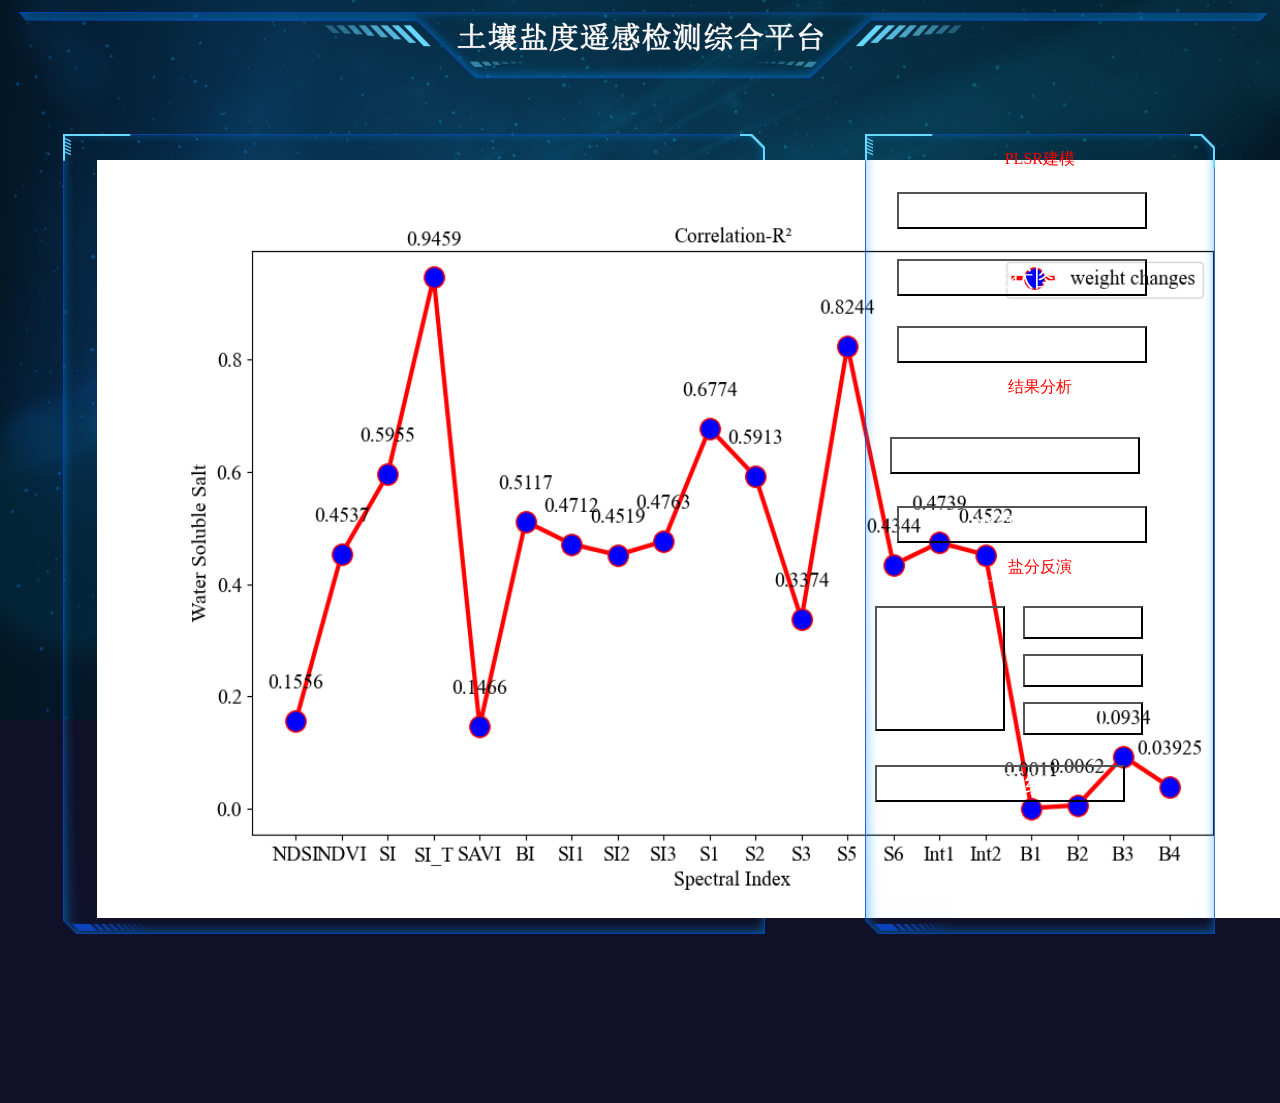
<file: templates/index07.html>
<!DOCTYPE html>
<html lang="en">

<head>
    <meta charset="UTF-8">
    <meta name="viewport" content="width=device-width, initial-scale=1.0">
    <meta http-equiv="X-UA-Compatible" content="ie=edge">
    <title>地图数据可视化</title>

    <link rel="stylesheet" href="/static/css/index.css">
    <link rel="stylesheet" href="/static/css/tancahun.css">
    <link rel="stylesheet" href="/static/fonts/icomoon.css">
    <link href="https://js.arcgis.com/3.43/esri/themes/calcite/dijit/calcite.css" rel="stylesheet">
    <link href="https://js.arcgis.com/3.43/esri/themes/calcite/esri/esri.css" rel="stylesheet">
    <link href="https://js.arcgis.com/3.43/dijit/themes/claro/claro.css" rel="stylesheet">
    <link rel="stylesheet" href="https://js.arcgis.com/3.43/esri/css/esri.css">
<!--    <script src="https://js.arcgis.com/3.43/"></script>-->
</head>
<body>

    <div class="viewport" >


        <div class="sales panel" style="top: 75px; width:1400px;height:800px;margin-left:50px; ">
                <div class="inner">
                    <img style="margin-top: 10px; margin-left:10px;" src="/static/images/PLSR折线图.png" width="1240px" height="830px">
                </div>
        </div>


        <!-- 弹窗 -->
   <div id="myModal" class="modal">

   <!-- 弹窗内容 -->
    <div class="modal-content" style="font-size:19px;">
      <div class="modal-header">
        <span class="close">&times;</span>
        <h2>光谱指数计算公式</h2>
      </div>
      <div class="modal-body">
          &nbsp;
        <p>归一化植被指数（NDVI）     ： &nbsp;&nbsp;&nbsp;&nbsp;&nbsp;&nbsp;&nbsp;&nbsp;&nbsp;&nbsp;&nbsp; （NIR-R）/(NIR+R)</p>
        <p>土壤调节植被指数（SAVI）   ： &nbsp;&nbsp;&nbsp;&nbsp;&nbsp;&nbsp;&nbsp;&nbsp;&nbsp; （NIR-R）/(NIR+R+L)×（1+L）</p>
        <p>归一化盐分差指数（NDSI）   :  &nbsp;&nbsp;&nbsp;&nbsp;&nbsp;&nbsp;&nbsp;&nbsp;&nbsp;&nbsp;&nbsp; （R-NIR）/(R+NIR)</p>
        <p>盐分指数（SI_T）          :  &nbsp;&nbsp;&nbsp;&nbsp;&nbsp;&nbsp;&nbsp;&nbsp;&nbsp;&nbsp;&nbsp;&nbsp;&nbsp;&nbsp;&nbsp;&nbsp;&nbsp;&nbsp;&nbsp;&nbsp;&nbsp;&nbsp;&nbsp;&nbsp;&nbsp;&nbsp;&nbsp;&nbsp;&nbsp; （R-NIR）×100</p>
        <p>亮度指数（BI）            :  &nbsp;&nbsp;&nbsp;&nbsp;&nbsp;&nbsp;&nbsp;&nbsp;&nbsp;&nbsp;&nbsp;&nbsp;&nbsp;&nbsp;&nbsp;&nbsp;&nbsp;&nbsp;&nbsp;&nbsp;&nbsp;&nbsp;&nbsp;&nbsp;&nbsp;&nbsp;&nbsp;&nbsp;&nbsp;&nbsp;&nbsp;&nbsp;&nbsp;&nbsp;&nbsp;  sqrt（R×R+NIR）</p>
        <p>盐分指数（SI）            :  &nbsp;&nbsp;&nbsp;&nbsp;&nbsp;&nbsp;&nbsp;&nbsp;&nbsp;&nbsp;&nbsp;&nbsp;&nbsp;&nbsp;&nbsp;&nbsp;&nbsp;&nbsp;&nbsp;&nbsp;&nbsp;&nbsp;&nbsp;&nbsp;&nbsp;&nbsp;&nbsp;&nbsp;&nbsp;&nbsp;&nbsp;&nbsp;&nbsp;&nbsp;&nbsp;  sqrt（B×R）</p>
        <p>盐分指数（SI1）           :  &nbsp;&nbsp;&nbsp;&nbsp;&nbsp;&nbsp;&nbsp;&nbsp;&nbsp;&nbsp;&nbsp;&nbsp;&nbsp;&nbsp;&nbsp;&nbsp;&nbsp;&nbsp;&nbsp;&nbsp;&nbsp;&nbsp;&nbsp;&nbsp;&nbsp;&nbsp;&nbsp;&nbsp;&nbsp;&nbsp;&nbsp;&nbsp;&nbsp;  sqrt(G×R)</p>
        <p>盐分指数（SI2）           :  &nbsp;&nbsp;&nbsp;&nbsp;&nbsp;&nbsp;&nbsp;&nbsp;&nbsp;&nbsp;&nbsp;&nbsp;&nbsp;&nbsp;&nbsp;&nbsp;&nbsp;&nbsp;&nbsp;&nbsp;&nbsp;&nbsp;&nbsp;&nbsp;&nbsp;&nbsp;&nbsp;&nbsp;&nbsp;&nbsp;&nbsp;&nbsp;&nbsp;  sqrt(G²+R²+NIR²)</p>
        <p>盐分指数（SI3）           :  &nbsp;&nbsp;&nbsp;&nbsp;&nbsp;&nbsp;&nbsp;&nbsp;&nbsp;&nbsp;&nbsp;&nbsp;&nbsp;&nbsp;&nbsp;&nbsp;&nbsp;&nbsp;&nbsp;&nbsp;&nbsp;&nbsp;&nbsp;&nbsp;&nbsp;&nbsp;&nbsp;&nbsp;&nbsp;&nbsp;&nbsp;&nbsp;&nbsp;  sqrt(G²+R²)</p>
        <p>盐分指数（S1）            :  &nbsp;&nbsp;&nbsp;&nbsp;&nbsp;&nbsp;&nbsp;&nbsp;&nbsp;&nbsp;&nbsp;&nbsp;&nbsp;&nbsp;&nbsp;&nbsp;&nbsp;&nbsp;&nbsp;&nbsp;&nbsp;&nbsp;&nbsp;&nbsp;&nbsp;&nbsp;&nbsp;&nbsp;&nbsp;&nbsp;&nbsp;&nbsp;&nbsp;&nbsp; B/R</p>
        <p>盐分指数（S2）            :  &nbsp;&nbsp;&nbsp;&nbsp;&nbsp;&nbsp;&nbsp;&nbsp;&nbsp;&nbsp;&nbsp;&nbsp;&nbsp;&nbsp;&nbsp;&nbsp;&nbsp;&nbsp;&nbsp;&nbsp;&nbsp;&nbsp;&nbsp;&nbsp;&nbsp;&nbsp;&nbsp;&nbsp;&nbsp;&nbsp;&nbsp;&nbsp;&nbsp;（B-R）/（B+R）</p>
        <p>盐分指数（S3）            :  &nbsp;&nbsp;&nbsp;&nbsp;&nbsp;&nbsp;&nbsp;&nbsp;&nbsp;&nbsp;&nbsp;&nbsp;&nbsp;&nbsp;&nbsp;&nbsp;&nbsp;&nbsp;&nbsp;&nbsp;&nbsp;&nbsp;&nbsp;&nbsp;&nbsp;&nbsp;&nbsp;&nbsp;&nbsp;&nbsp;&nbsp;&nbsp;&nbsp;（G×R）/B</p>
        <p>盐分指数（S5）            :  &nbsp;&nbsp;&nbsp;&nbsp;&nbsp;&nbsp;&nbsp;&nbsp;&nbsp;&nbsp;&nbsp;&nbsp;&nbsp;&nbsp;&nbsp;&nbsp;&nbsp;&nbsp;&nbsp;&nbsp;&nbsp;&nbsp;&nbsp;&nbsp;&nbsp;&nbsp;&nbsp;&nbsp;&nbsp;&nbsp;&nbsp;&nbsp;&nbsp;（B×R）/G</p>
        <p>盐分指数（S6）            :  &nbsp;&nbsp;&nbsp;&nbsp;&nbsp;&nbsp;&nbsp;&nbsp;&nbsp;&nbsp;&nbsp;&nbsp;&nbsp;&nbsp;&nbsp;&nbsp;&nbsp;&nbsp;&nbsp;&nbsp;&nbsp;&nbsp;&nbsp;&nbsp;&nbsp;&nbsp;&nbsp;&nbsp;&nbsp;&nbsp;&nbsp;&nbsp;（NIR×R）/G</p>
        <p>强度指数（Int1）          :  &nbsp;&nbsp;&nbsp;&nbsp;&nbsp;&nbsp;&nbsp;&nbsp;&nbsp;&nbsp;&nbsp;&nbsp;&nbsp;&nbsp;&nbsp;&nbsp;&nbsp;&nbsp;&nbsp;&nbsp;&nbsp;&nbsp;&nbsp;&nbsp;&nbsp;&nbsp;&nbsp;&nbsp;&nbsp;&nbsp;&nbsp;（G+R）/2</p>
        <p>强度指数（Int2）          :  &nbsp;&nbsp;&nbsp;&nbsp;&nbsp;&nbsp;&nbsp;&nbsp;&nbsp;&nbsp;&nbsp;&nbsp;&nbsp;&nbsp;&nbsp;&nbsp;&nbsp;&nbsp;&nbsp;&nbsp;&nbsp;&nbsp;&nbsp;&nbsp;&nbsp;&nbsp;&nbsp;&nbsp;&nbsp;&nbsp;&nbsp;（G+R+NIR）/2</p>
        <p>波段1（Band1）           :  &nbsp;&nbsp;&nbsp;&nbsp;&nbsp;&nbsp;&nbsp;&nbsp;&nbsp;&nbsp;&nbsp;&nbsp;&nbsp;&nbsp;&nbsp;&nbsp;&nbsp;&nbsp;&nbsp;&nbsp;&nbsp;&nbsp;&nbsp;&nbsp;&nbsp;&nbsp;&nbsp;&nbsp;&nbsp;&nbsp;&nbsp;&nbsp;&nbsp;&nbsp;  B（0.45-0.52μm）</p>
        <p>波段2（Band1）           :  &nbsp;&nbsp;&nbsp;&nbsp;&nbsp;&nbsp;&nbsp;&nbsp;&nbsp;&nbsp;&nbsp;&nbsp;&nbsp;&nbsp;&nbsp;&nbsp;&nbsp;&nbsp;&nbsp;&nbsp;&nbsp;&nbsp;&nbsp;&nbsp;&nbsp;&nbsp;&nbsp;&nbsp;&nbsp;&nbsp;&nbsp;&nbsp;&nbsp;&nbsp;  G（0.52-0.59μm）</p>
        <p>波段3（Band1）           :  &nbsp;&nbsp;&nbsp;&nbsp;&nbsp;&nbsp;&nbsp;&nbsp;&nbsp;&nbsp;&nbsp;&nbsp;&nbsp;&nbsp;&nbsp;&nbsp;&nbsp;&nbsp;&nbsp;&nbsp;&nbsp;&nbsp;&nbsp;&nbsp;&nbsp;&nbsp;&nbsp;&nbsp;&nbsp;&nbsp;&nbsp;&nbsp;&nbsp;&nbsp; R（0.63-0.69μm）</p>
        <p>波段4（Band1）           :  &nbsp;&nbsp;&nbsp;&nbsp;&nbsp;&nbsp;&nbsp;&nbsp;&nbsp;&nbsp;&nbsp;&nbsp;&nbsp;&nbsp;&nbsp;&nbsp;&nbsp;&nbsp;&nbsp;&nbsp;&nbsp;&nbsp;&nbsp;&nbsp;&nbsp;&nbsp;&nbsp;&nbsp;&nbsp;&nbsp;&nbsp;&nbsp;&nbsp;&nbsp;  NIR（0.77-0.89μm）</p>
<!--        <p>弹窗文本...</p>-->
      </div>
      <div class="modal-footer">
        <h3>*********</h3>
      </div>
    </div>


    <div id="demo1"></div>

   </div>

        <div>


        <div class="sales panel" style="top: 75px; margin-left:100px;width:350px;height:800px;">
                <div class="inner">
                    <h1 style="text-align:center;color:red;">PLSR建模</h1>
                    <p style="color:white;">一一一一一一一一一一一一一一一一一一一一一一一</p>
                    <button id="btn1" style="margin-left: 8px;margin-top:15px;font-size:25px;color:white;background-color:transparent;width:250px;">折线图</button>
                    <button id="btn2" style="margin-top:30px;margin-left: 8px;font-size:25px;color:white;background-color:transparent;width:250px;">柱状图</button>
                    <button id="btn3" style="margin-top:30px;margin-left: 8px;font-size:25px;color:white;background-color:transparent;width:250px;">散点图</button>
                    <h1 style="text-align:center;margin-top:15px;color:red;">结果分析</h1>
                    <p style="color:white;">一一一一一一一一一一一一一一一一一一一一一一一</p>
<!--                    <input type="button" value="选择框" onclick="myFunction1()">-->
                    <a href="/index06"><button id="" style="margin-top:30px;margin-left: -15px;font-size:25px;color:white;background-color:transparent;width:250px;" >PLSR相关系数</button></a>
                    <button id="myBtn" style="margin-top:30px;margin-left: 8px;font-size:25px;color:white;background-color:transparent;width:250px;">光谱指数</button>
                    <h1 style="text-align:center;margin-top:15px;color:red;">盐分反演</h1>
                    <p style="color:white;">一一一一一一一一一一一一一一一一一一一一一一一</p>
                    <div class="fanyan" style="margin-top:20px;">
                        <div class="left" style="margin-left:-30px;">
                            <a href="/index05"> <button style="color:white;background-color:transparent;width:130px;height:125px;font-size:20px;">反演结果</button></a>
                        </div>
                        <div class="right" style="margin-left:140px;margin-top:-140px;">
                           <button style="margin-left: -6px;margin-top:15px;font-size:25px;color:white;background-color:transparent;width:120px;" id="s1" onclick="buttons1();">S1</button>
                           <button style="margin-left: -6px;margin-top:15px;font-size:25px;color:white;background-color:transparent;width:120px;" id="s5" onclick="buttons5();">S5</button>
                           <button style="margin-left: -6px;margin-top:15px;font-size:25px;color:white;background-color:transparent;width:120px;" id="savi" onclick="buttonsavi();">SI_T</button>
                        </div>
                    </div>

                    <a href="/index" ><button style="margin-left: -30px;margin-top:30px;font-size:25px;color:white;background-color:transparent;width:250px;">返回系统</button></a>
                </div>
        </div>
        <div>
            <div id="reboot_pre" style="width: 450px; height: 150px; margin-left:50px; margin-right:auto; margin-top:90px; visibility:hidden; background: #F0F0F0; border:1px solid #00DB00; z-index:9999">
			    <div style="width: 450px; height: 30px; background:#00DB00; line-height:30px;text-align: center;"><b>准备中</b></div>
			    <br /><br />
			    <div><p style="margin-left:50px">正在努力为您准备相关性分析操作...   还需稍候 <span id="reboot_pre_time">4</span> 秒</p></div>
			    <br />
			    <div><button type="button" style="width:70px; height:30px; margin-left:240px" οnclick="reboot_cancel()">取消</button></div>

		    </div>

		<div id="reboot_ing" style="width: 450px; height: 150px;  margin-left:50px; margin-right:auto; margin-top:-150px; visibility: hidden; background: #F0F0F0; border:1px solid #00DB00">
			<div style="width: 450px; height: 30px; background:#00DB00; line-height:30px;text-align: center;"><b>进行中</b></div>
			<br />
			<div><p style="margin-left:40px">分析操作正在进行中...   还需稍候 <span id="reboot_ing_time">10</span> 秒</p></div>
			<br />
			<div  id="progress_reboot" style="margin-left:40px;color:#00DB00;font-family:Arial;font-weight:bold;height:18px">|</div>
			<br />
		</div>
      </div>

     </div>


    </div>

</body>

<script src="/static/js/jquery.min.js"></script>
<script src="/static/js/echarts.min.js"></script>
<script src="/static/js/index.js"></script>

<script src="/static/js/china.js"></script>
<script src="/static/js/mymap.js"></script>
<script src="https://js.arcgis.com/3.43/"></script>
<script>

    // 1.获取事件源
        var btn1 = document.getElementById("btn1");
        var btn2 = document.getElementById("btn2");
        var btn3 = document.getElementById("btn3");
        var img = document.querySelector("img");
        // var isShow = true;
        // 2.绑定事件
        btn1.onclick = function() {
            // 3. 事件驱动程序

            if(btn1.innerHTML === "Person结果隐藏"){
                img.style.display = "none";
                btn1.innerHTML = "Person结果显示";
                // isShow = false;
            } else {
            img.src = "/static/images/PLSR折线图.png"
                img.style.display = "block";
                btn1.innerHTML = "折线图";

                // isShow = true;
            }
        }

        btn2.onclick = function() {
            // 3. 事件驱动程序

            if(btn2.innerHTML === "Spearman结果隐藏"){
                img.style.display = "none";
                btn2.innerHTML = "Spearman结果显示";

                // isShow = false;
            } else {
            img.src = "/static/images/PLSR柱状图.png"
                img.style.display = "block";
                btn2.innerHTML = "柱状图";
                // isShow = true;
            }
        }

        btn3.onclick = function() {
            // 3. 事件驱动程序

            if(btn3.innerHTML === "Kendall结果隐藏"){
                img.style.display = "none";
                btn3.innerHTML = "Kendall结果显示";

                // isShow = false;
            } else {
            img.src = "/static/images/PLSR饼状图.png"
                img.style.display = "block";
                btn3.innerHTML = "饼状图";
                // isShow = true;
            }
        }


        // 获取弹窗
var modal = document.getElementById('myModal');

// 打开弹窗的按钮对象
var btn = document.getElementById("myBtn");

// 获取 <span> 元素，用于关闭弹窗
var span = document.querySelector('.close');

// 点击按钮打开弹窗
btn.onclick = function() {
    modal.style.display = "block";
}

// 点击 <span> (x), 关闭弹窗
span.onclick = function() {
    modal.style.display = "none";
}

// 在用户点击其他地方时，关闭弹窗
window.onclick = function(event) {
    if (event.target == modal) {
        modal.style.display = "none";
    }
}


    function myFunction1(){
            var x;
            var r=confirm("正在分析，请稍后");
            if (r==true){
                x="你按下了\"确定\"按钮!";
            }
            else{
                x="你按下了\"取消\"按钮!";
            }
            document.getElementById("demo1").innerHTML=x;
        }



                var cancel_flag = 0;
				var already = 0;

				/* 重启按钮的单击操作 */
				function reboot(){
					if(confirm("准备进行相关性分析，请稍后...")){
						document.getElementById("reboot_pre_time").innerHTML = 5;
						document.getElementById("reboot_ing_time").innerHTML = 10;
						document.all.progress_reboot.innerHTML = "|||";
						download_flag = 0;
						cancel_flag = 0;
						already = 0;
						setTimeout("showDiv('reboot_pre')",500);
						delayPre_reboot("reboot_pre_time");
					}
				}
				/* 重启准备弹窗计时 5秒 */
				function delayPre_reboot(str) {
					if(!cancel_flag){
						var delay = document.getElementById(str).innerHTML;
						if(delay > 0) {
							delay--;
							document.getElementById(str).innerHTML = delay;
							setTimeout("delayPre_reboot('reboot_pre_time')", 1000);
						} else {
							hideDiv("reboot_pre");
							setTimeout("showDiv('reboot_ing')",500);
							delayDo_reboot("reboot_ing_time");
						}
					}
				}
				/* 重启进行中弹窗计时 15秒 */
				function delayDo_reboot(str){
					display_reboot(100);
					var delay = document.getElementById(str).innerHTML;
					if(delay > 0) {
						delay--;
						document.getElementById(str).innerHTML = delay;
						setTimeout("delayDo_reboot('reboot_ing_time')", 1000);
					} else {
						hideDiv("reboot_ing");
						alert("分析成功！请点击结果分析进行查看");
					}
				}
				/* 重启准备时 取消按钮的事件*/
				function reboot_cancel(){
					cancel_flag = 1;
					hideDiv("reboot_pre");
					alert("您已经成功取消了分析操作！");
				}
				/* 显示弹窗 */
				function showDiv (str){
					document.getElementById(str).style.visibility = "visible";
				}
				/* 隐藏弹窗 */
				function hideDiv (str){
					document.getElementById(str).style.visibility = "hidden";
				}

				/* 重启进行中弹窗计时，缓冲条的移动*/
				function display_reboot(max){
					 already++;
					 var dispObj = document.all.progress_reboot;
					 dispObj.style.width = 100.0*already/max+"px";
					 document.all.progress_reboot.innerHTML += "||||||||";
					 var timer = window.setTimeout("display("+max+")",1000);
					 if (already >= max){
						window.clearTimeout(timer);
					 }
				}


    function buttons1(){
            window.confirm("已在本文件目录下生成生成S1土壤盐分反演影像！");
        }
    function buttons5(){
            window.confirm("已在本文件目录下生成生成S5土壤盐分反演影像！");
        }
    function buttonsavi(){
            window.confirm("已在本文件目录下生成生成SAVI土壤盐分反演影像！");
        }
    </script>

<!--<script src="/static/js/map2.js"></script>-->
</html>
</file>
<file: static/css/index.css>
body{background:#010e50 url(/static/images/bg01.png) center top no-repeat;background-size:100% }


#info {
      bottom: 50px;
      color: #444;
      height: 240px;;
      font-family: arial;
      left: 5px;
      margin: 5px;
      padding: 10px;
      position: absolute;
      text-align: left;
      width: 260px;
      z-index: 40;
    }
#info1 {
      bottom: 400px;
      color: white;
      height: 240px;;
      font-family: arial;
      left: 5px;
      margin: 5px;
      padding: 10px;
      position: absolute;
      text-align: left;
      width: 260px;
      z-index: 40;
    }
    .label {
      display: inline-block;
      width: 4em;
    }
body{
    line-height: 1.15;
    font-size: 0.5rem;
    margin: 0;
    padding: 0;
    background-repeat: no-repeat;
    background-position: 0 0 / cover;
    background-color: #101129;
    height:100%;
}
*{
    margin: 0;
    padding: 0;
    font-weight: normal;

}
ul{
    list-style: none;
}
a{
    text-decoration: none;
}
.viewport {
    /* 限定大小 */
    min-width: 1024px;
    max-width: 1920px;
    min-height: 780px;
    margin: 0 auto;
    background: url(/static/images/logo3.png) no-repeat 0 0 / contain;
    display: flex;
    padding: 3.667rem 0.833rem 0;
}
.column{
    flex: 3;
    position: relative;
}
.column:nth-child(2){
    flex: 4;
    margin: 1.333rem 0.833rem 0;
}
.panel {
    /* 边框 */
    box-sizing: border-box;
    border: 2px solid red;
    border-image: url(/static/images/border.png) 51 38 21 132;
    border-width: 2.125rem 1.583rem 0.875rem 5.5rem;
    position: relative;
    margin-bottom: 0.833rem;
}
.panel .inner {
    /* 装内容 */
    /* height: 60px; */
    position: absolute;
    top: -2.125rem;
    right: -1.583rem;
    bottom: -0.875rem;
    left: -5.5rem;
    padding: 1rem 1.5rem;
}
.panel h3{
    font-size: 0.833rem;
    color: #fff;
}
/* 概览区域 */
.overview{
    height: 4.583rem;
  }
  .overview .inner{
    display: flex;
    justify-content: space-between;
  }
  .overview h4{
    font-size: 1.167rem;
    padding-left: 0.2rem;
    color: #fff;
    margin-bottom: 0.333rem
  }
  .overview span{
    font-size: 0.667rem;
    color: #4c9bfd;
}
/* 监控 */
.monitor{
	height: 20rem;
  }
  .monitor .inner{
	padding: 1rem 0;
	display: flex;
	flex-direction: column;
  }
  .monitor .tabs{
	padding: 0 1.5rem;
	margin-bottom: 0.75rem;
  }
  .monitor .tabs a{
	color: #1950c4;
	font-size: 0.75rem;
	padding: 0 1.125rem;
  }
  
  .monitor .tabs a:first-child{
	border-right: 0.083rem solid #00f2f1;
	padding-left: 0;
  }
  
  .monitor .tabs a.active{
	color: #fff;
  }
  .monitor .content{
	flex: 1;
	display: none;
	position: relative;
  }
  .monitor .head{
	background: rgba(255, 255, 255, 0.1);
	font-size: 0.583rem;
	padding: 0.5rem 1.5rem;
	color: #68d8fe;
	display: flex;
	justify-content: space-between;
	line-height: 1.05;
  }
  .monitor .col:nth-child(1) {
	width: 3.2rem;
  }
  .monitor .col:nth-child(2) {
	width: 8.4rem;
	/* 不换行  一行省略*/
	white-space: nowrap;
	overflow: hidden;
	text-overflow: ellipsis;
  }
  .monitor .col:nth-child(3) {
	width: 3.2rem;
  }
  .monitor .marquee-view{
  position: absolute;
  top: 1.6rem;
  bottom: 0; 
  width: 100%; 
  overflow: hidden;
}

.monitor .row{
  line-height: 1.05;
  padding: 0.5rem 1.5rem;
  color: #61a8ff;
  font-size: 0.5rem;
  position: relative;
  display: flex;
  justify-content: space-between;
}
.monitor .row:hover{
  color:#68d8ff;
  background: rgba(255, 255, 255, 0.1);
}
.monitor .row:hover .icon-dot{
  opacity: 1;
}

.monitor .icon-dot{
  position: absolute;
  left: 0.64rem;
  opacity: 0;
}
.monitor .marquee-view{
	position: absolute;
	top: 1.6rem;
	bottom: 0; 
	width: 100%; 
	overflow: hidden;
  }
  
  .monitor .row{
	line-height: 1.05;
	padding: 0.5rem 1.5rem;
	color: #61a8ff;
	font-size: 0.5rem;
	position: relative; 
	display: flex;
	justify-content: space-between;
  }
  .monitor .row:hover{
	color:#68d8ff;
	background: rgba(255, 255, 255, 0.1);
  }
  .monitor .row:hover .icon-dot{
	opacity: 1;
  }
  
  .monitor .icon-dot{
	position: absolute;
	left: 0.64rem;
	opacity: 0;
}
/* ------------------------------------------------------------动画 */
@keyframes row{
  0%{}
  100%{
    transform: translateY(-50%);
  }
}
/* 调用动画 */
.monitor .marquee {
  /* //infinite永久调用动画 */
  animation: row  10s linear infinite;
}
/*鼠标划入 停止动画  */
.monitor .marquee:hover {
  animation-play-state: paused;
}
/* 点位 */
.point {
  height: 14.167rem;
}
.point .chart {
  display: flex;
  margin-top: 1rem;
  justify-content: space-between;
}
.point .pie {
  width: 13rem;
  height: 10rem;
  margin-left: -0.4rem;
}
.point .data {
  display: flex;
  flex-direction: column;
  justify-content: space-between;
  width: 7rem;
  padding: 1.5rem 1.25rem;
  box-sizing: border-box;
  background-image: url(/static/images/rect.png);
  background-size: cover;
}
.point h4 {
  margin-bottom: 0.5rem;
  font-size: 1.167rem;
  color: #fff;
}
.point span {
  display: block;
  color: #4c9bfd;
  font-size: 0.667rem;
}
/* 地图  */
.map {
  height: 24.1rem;
  margin-bottom: 0.833rem;
  display: flex;
  flex-direction: column;
}
.map h3 {
  line-height: 1;
  padding: 0.667rem 0;
  margin: 0;
  font-size: 0.833rem;
  color: #fff;
}
.map .icon-cube {
  color: #68d8fe;
}
.map .chart {
  flex: 1;
  background-color: rgba(255, 255, 255, 0.05);
}
.map .geo {
  width: 100%;
  height: 100%;
  
}
/* 用户模块 */
.users {
  height: 14.167rem;
  display: flex;
}
.users .chart {
  display: flex;
  margin-top: 1rem;
}
.users .bar {
  width: 24.5rem;
  height: 10rem;
}
.users .data {
  display: flex;
  flex-direction: column;
  justify-content: space-between;
  width: 7rem;
  padding: 1.5rem 1.25rem;
  box-sizing: border-box;
  background-image: url(/static/images/rect.png);
  background-size: cover;
}
.users h4 {
  margin-bottom: 0.5rem;
  font-size: 1.167rem;
  color: #fff;
}
.users span {
  display: block;
  color: #4c9bfd;
  font-size: 0.667rem;
}
/* 订单 */
.order {
  height: 6.167rem;
}
.order .filter {
  display: flex;
}
.order .filter a {
  display: block;
  height: 0.75rem;
  line-height: 1;
  padding: 0 0.75rem;
  color: #1950c4;
  font-size: 0.75rem;
  border-right: 0.083rem solid #00f2f1;
}
.order .filter a:first-child {
  padding-left: 0;
}
.order .filter a:last-child {
  border-right: none;
}
.order .filter a.active {
  color: #fff;
  font-size: 0.833rem;
}
.order .data {
  display: flex;
  margin-top: 0.833rem;
}
.order .item {
  width: 50%;
}
.order h4 {
  font-size: 1.167rem;
  color: #fff;
  margin-bottom: 0.417rem;
}
.order span {
  display: block;
  color: #4c9bfd;
  font-size: 0.667rem;
}
/* 销售区域 */
.sales {
  height: 10.333rem;
}
.sales .caption {
  display: flex;
  line-height: 1;
}
.sales h3 {
  height: 0.75rem;
  padding-right: 0.75rem;
  border-right: 0.083rem solid #00f2f1;
}
.sales a {
  padding: 0.167rem;
  font-size: 0.667rem;
  margin: -0.125rem 0 0 0.875rem;
  border-radius: 0.125rem;
  color: #0bace6;
}
.sales a.active {
  background-color: #4c9bfd;
  color: #fff;
}
.sales .inner {
  display: flex;
  flex-direction: column;
}
.sales .chart {
  flex: 1;
  padding-top: 0.6rem;
  position: relative;
}
.sales .label {
  position: absolute;
  left: 1.75rem;
  top: 0.75rem;
  color: #4996f5;
  font-size: 0.583rem;
}
.sales .line {
  width: 100%;
  height: 100%;
}
/* 渠道区块 */
.wrap {
  display: flex;
}
.channel,
.quarter {
  flex: 1;
  height: 9.667rem;
}
.channel {
  margin-right: 0.833rem;
}
.channel .data {
  overflow: hidden;
}
.channel .item {
  margin-top: 0.85rem;
}
.channel .item:first-child {
  float: left;
}
.channel .item:last-child {
  float: right;
}
.channel h4 {
  color: #fff;
  font-size: 1.333rem;
  margin-bottom: 0.2rem;
}
.channel small {
  font-size: 50%;
}
.channel span {
  display: block;
  color: #4c9bfd;
  font-size: 0.583rem;
}
/* 季度区块 */
.quarter .inner {
  display: flex;
  flex-direction: column;
  margin: 0 -0.25rem;
}
.quarter .chart {
  flex: 1;
  padding-top: 0.75rem;
}
.quarter .box {
  position: relative;
}
.quarter .label {
  transform: translate(-50%, -30%);
  color: #fff;
  font-size: 1.25rem;
  position: absolute;
  left: 50%;
  top: 50%;
}
.quarter .label small {
  font-size: 50%;
}
.quarter .gauge {
  height: 3.5rem;
}
.quarter .data {
  display: flex;
  justify-content: space-between;
}
.quarter .item {
  width: 50%;
}
.quarter h4 {
  color: #fff;
  font-size: 1rem;
  margin-bottom: 0.4rem;
}
.quarter span {
  display: block;
  width: 100%;
  white-space: nowrap;
  text-overflow: ellipsis;
  overflow: hidden;
  color: #4c9bfd;
  font-size: 0.583rem;
}
/* 排行榜 */
.top {
  height: 11.8rem;
}
.top .inner {
  display: flex;
}
.top .all {
  display: flex;
  flex-direction: column;
  width: 7rem;
  color: #4c9bfd;
  font-size: 0.6rem;
  vertical-align: middle;
}
.top .all ul {
  padding-left: 0.5rem;
  margin-top: 0.5rem;
  flex: 1;
  display: flex;
  flex-direction: column;
  justify-content: space-around;
}
.top .all li {
  overflow: hidden;
}
.top .all [class^="icon-"] {
  font-size: 1.5rem;
  vertical-align: middle;
  margin-right: 0.5rem;
}
.top .province {
  flex: 1;
  display: flex;
  flex-direction: column;
  color: #fff;
}
.top .province i {
  padding: 0 0.5rem;
  margin-top: 0.208rem;
  float: right;
  font-style: normal;
  font-size: 0.583rem;
  color: #0bace6;
}
.top .province s {
  display: inline-block;
  transform: scale(0.8);
  text-decoration: none;
}
.top .province .icon-up {
  color: #dc3c33;
}
.top .province .icon-down {
  color: #36be90;
}
.top .province .data {
  flex: 1;
  display: flex;
  margin-top: 0.6rem;
}
.top .province ul {
  flex: 1;
  line-height: 1;
  margin-bottom: 0.25rem;
}
.top .province ul li {
  display: flex;
  justify-content: space-between;
}
.top .province ul span {
  display: block;
  overflow: hidden;
  white-space: nowrap;
  text-overflow: ellipsis;
}
.top .province ul.sup {
  font-size: 0.583rem;
}
.top .province ul.sup li {
  color: #4995f4;
  padding: 0.5rem;
}
.top .province ul.sup li.active {
  color: #a3c6f2;
  background-color: rgba(10, 67, 188, 0.2);
}
.top .province ul.sub {
  display: flex;
  flex-direction: column;
  justify-content: space-around;
  font-size: 0.5rem;
  background-color: rgba(10, 67, 188, 0.2);
}
.top .province ul.sub li {
  color: #52ffff;
  padding: 0.417rem 0.6rem;
}
.clock {
  position: absolute;
  top: -1.5rem;
  right: 1.667rem;
  font-size: 0.833rem;
  color: #0bace6;
}
.clock i {
  margin-right: 5px;
  font-size: 0.833rem;
}
@media screen and (max-width: 1600px) {
  .top span {
    transform: scale(0.9);
  }
  .top .province ul.sup li {
    padding: 0.4rem 0.5rem;
  }
  .top .province ul.sub li {
    padding: 0.23rem 0.5rem;
  }
  .quarter span {
    transform: scale(0.9);
  }
}
</file>
<file: static/fonts/icomoon.css>
@font-face {
  font-family: 'icomoon';
  src:  url('icomoon.eot');
  src:  url('icomoon.eot#iefix') format('embedded-opentype'),
    url('icomoon.ttf') format('truetype'),
    url('icomoon.woff') format('woff'),
    url('icomoon.svg#icomoon') format('svg');
  font-weight: normal;
  font-style: normal;
}

[class^="icon-"], [class*=" icon-"] {
  /* use !important to prevent issues with browser extensions that change fonts */
  font-family: 'icomoon' !important;
  speak: none;
  font-style: normal;
  font-weight: normal;
  font-variant: normal;
  text-transform: none;
  line-height: 1;

  /* Better Font Rendering =========== */
  -webkit-font-smoothing: antialiased;
  -moz-osx-font-smoothing: grayscale;
}

.icon-dot:before {
  content: "\e900";
}
.icon-cup1:before {
  content: "\e901";
}
.icon-cup2:before {
  content: "\e902";
}
.icon-cup3:before {
  content: "\e903";
}
.icon-clock:before {
  content: "\e904";
}
.icon-down:before {
  content: "\e905";
}
.icon-cube:before {
  content: "\e906";
}
.icon-plane:before {
  content: "\e907";
}
.icon-train:before {
  content: "\e908";
}
.icon-bus:before {
  content: "\e909";
}
.icon-bag:before {
  content: "\e90a";
}
.icon-up:before {
  content: "\e90b";
}
</file>
<file: static/css/tancahun.css>
/* 弹窗 (background) */
.modal {
    display: none; /* 默认隐藏 */
    position: fixed;
    z-index: 1;
    padding-top: 100px;
    left: 0;
    top: 0;
    width: 100%;
    height: 100%;
    overflow: auto;
    background-color: rgb(0,0,0);
    background-color: rgba(0,0,0,0.4);
}

/* 弹窗内容 */
.modal-content {
    position: relative;
    background-color: #fefefe;
    margin: auto;
    padding: 0;
    border: 1px solid #888;
    width: 60%;

    box-shadow: 0 4px 8px 0 rgba(0,0,0,0.2),0 6px 20px 0 rgba(0,0,0,0.19);
    -webkit-animation-name: animatetop;
    -webkit-animation-duration: 0.4s;
    animation-name: animatetop;
    animation-duration: 0.4s
}

/* 添加动画 */
@-webkit-keyframes animatetop {
    from {top:-300px; opacity:0}
    to {top:0; opacity:1}
}

@keyframes animatetop {
    from {top:-300px; opacity:0}
    to {top:0; opacity:1}
}

/* 关闭按钮 */
.close {
    color: white;
    float: right;
    font-size: 28px;
    font-weight: bold;
}

.close:hover,
.close:focus {
    color: #000;
    text-decoration: none;
    cursor: pointer;
}

.modal-header {
    padding: 2px 16px;
    background-color: #5cb85c;
    color: white;
}

.modal-body {padding: 2px 16px;}

.modal-footer {
    padding: 2px 16px;
    background-color: #5cb85c;
    color: white;
}
</file>
